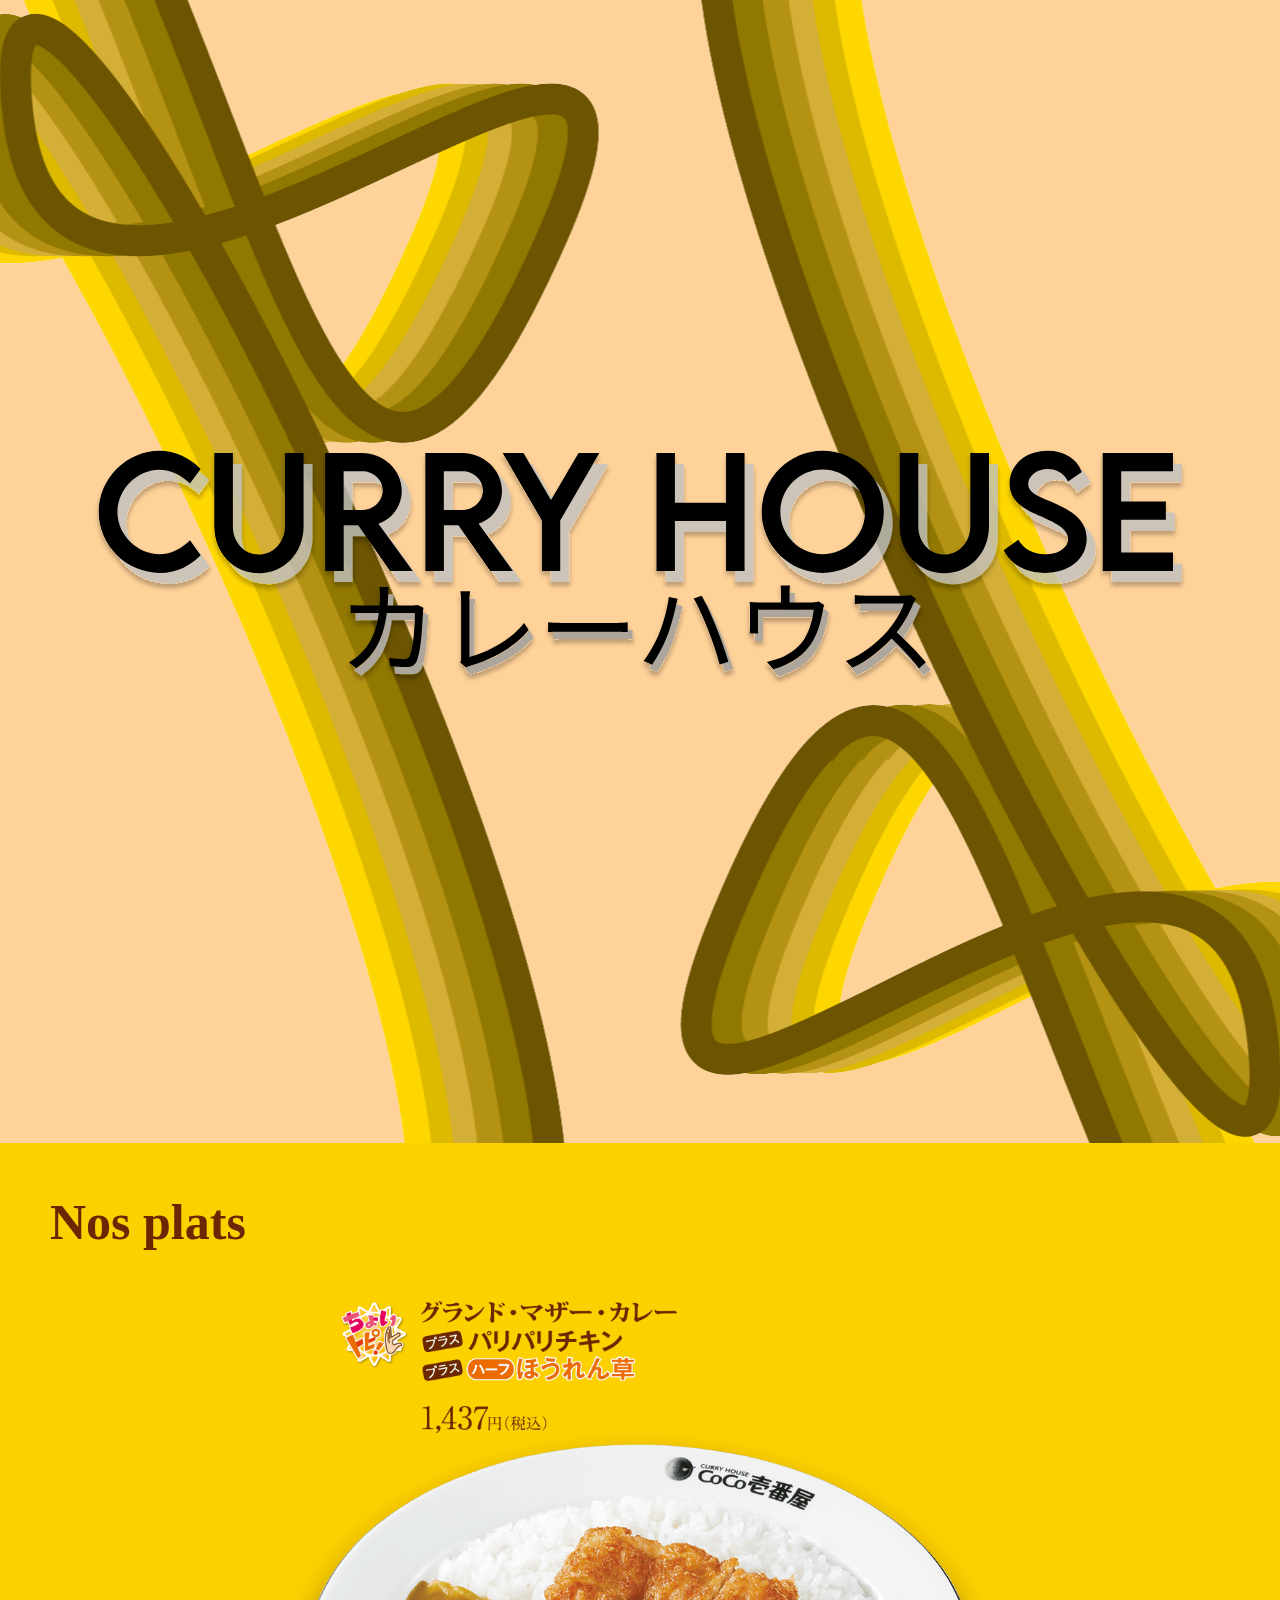
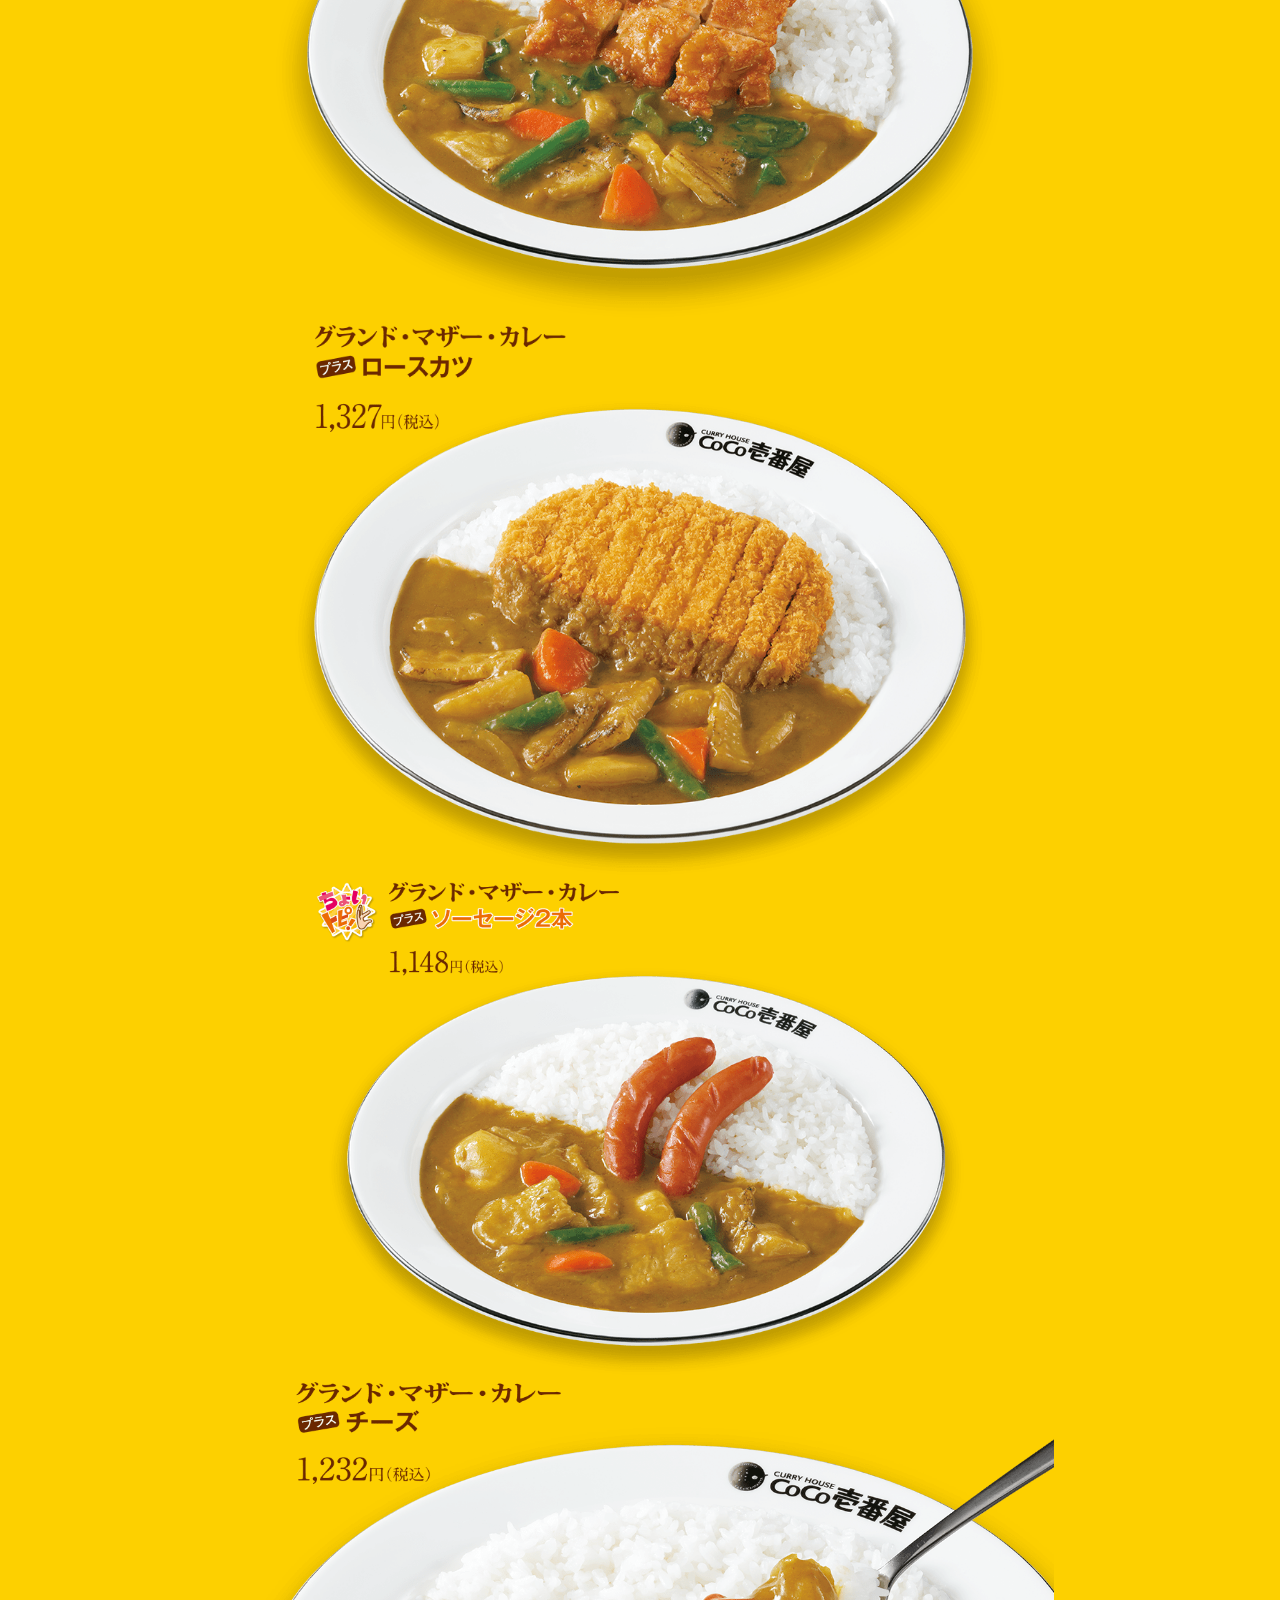
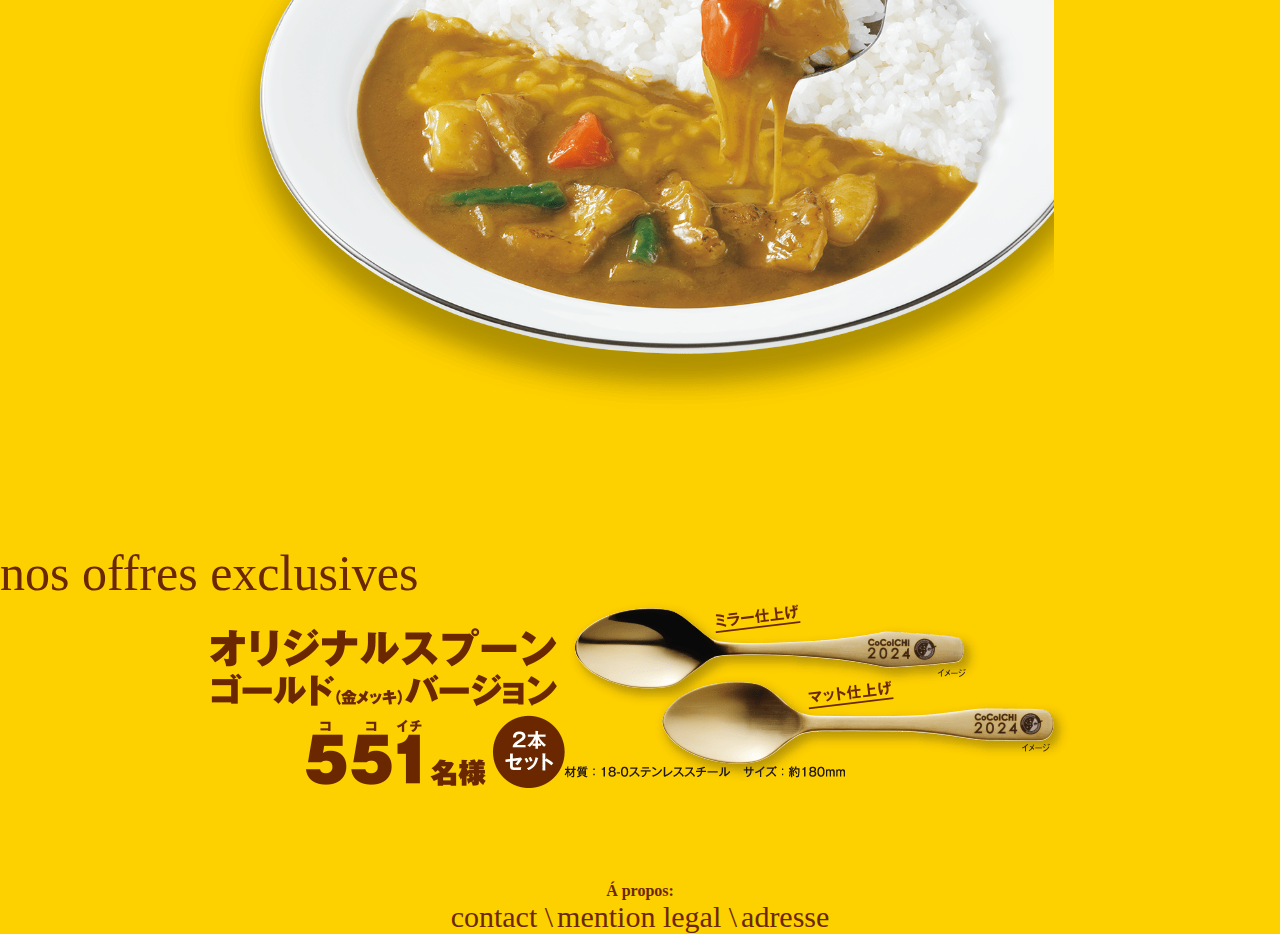
<file: index.html>
<!DOCTYPE html>
<html lang="en">
<head>
    <meta charset="UTF-8">
    <meta name="viewport" content="width=device-width, initial-scale=1.0">
    <title>House Curry</title>

    <link rel="stylesheet" href="style.css">
</head>
<body>
    
     <h1 class="titlePage">
        <!--logo créer sur figma-->
        <svg xmlns="http://www.w3.org/2000/svg" width="1092" height="235" viewBox="0 0 1092 235" fill="none">
        <g filter="url(#filter0_d_43_36)">
          <path d="M74.9434 133.904C41.4717 133.904 13.7129 106.365 13.7129 73.0401C13.7129 39.7881 41.4717 11.8828 74.6504 11.8828C89.958 12.1026 104.094 18.6211 115.666 29.9004L104.899 44.4756C96.623 36.1993 85.8564 30.7061 74.2842 30.7061C52.8975 30.7061 32.4629 49.4561 32.4629 73.1133C32.4629 96.917 53.1904 115.301 74.3574 115.301C86.4424 115.301 96.8428 109.295 104.973 101.238L115.666 116.18C105.485 126.214 92.5215 133.904 74.9434 133.904Z" fill="#C0C0C0" fill-opacity="0.8"/>
          <path d="M173.894 134.197C148.771 134.197 129.289 114.349 129.289 87.2491V13.9336H147.893V87.1758C147.893 103.509 159.392 115.447 173.82 115.447C188.249 115.447 199.895 103.509 199.895 87.1758V13.9336H218.571V87.2491C218.571 114.349 199.016 134.197 173.894 134.197Z" fill="#C0C0C0" fill-opacity="0.8"/>
          <path d="M327.775 132H304.997L273.21 86.2969H258.708V132H240.178L240.104 13.9336H276.799C298.771 13.9336 316.789 30.8526 316.789 51.8731C316.789 67.1075 306.975 80.3643 293.425 84.7588L327.775 132ZM258.635 70.9161H277.238C288.371 70.9893 297.673 61.9805 297.673 51.4336C297.673 40.4473 288.225 32.3174 277.238 32.3174H258.635V70.9161Z" fill="#C0C0C0" fill-opacity="0.8"/>
          <path d="M427.971 132H405.192L373.405 86.2969H358.903V132H340.373L340.3 13.9336H376.994C398.967 13.9336 416.984 30.8526 416.984 51.8731C416.984 67.1075 407.17 80.3643 393.62 84.7588L427.971 132ZM358.83 70.9161H377.434C388.566 70.9893 397.868 61.9805 397.868 51.4336C397.868 40.4473 388.42 32.3174 377.434 32.3174H358.83V70.9161Z" fill="#C0C0C0" fill-opacity="0.8"/>
          <path d="M456.828 132V81.5362L417.644 13.9336H438.518L465.983 60.9551L493.522 13.9336H514.396L475.212 81.5362V132H456.828Z" fill="#C0C0C0" fill-opacity="0.8"/>
          <path d="M641.032 13.9336H659.562V132H641.032V82.1221H589.909V132H571.452V13.9336H589.909V63.7383H641.032V13.9336Z" fill="#C0C0C0" fill-opacity="0.8"/>
          <path d="M737.639 133.904C704.094 133.904 676.701 106.512 676.701 73.1133C676.701 39.4219 704.094 11.8828 737.712 11.8828C771.257 11.8828 798.796 39.4219 798.796 73.1133C798.796 106.512 771.257 133.904 737.639 133.904ZM737.639 115.154C760.93 115.154 780.046 96.1846 780.046 72.9668C780.046 49.6026 760.93 30.5596 737.639 30.5596C714.348 30.5596 695.378 49.6026 695.378 72.9668C695.378 96.1846 714.348 115.154 737.639 115.154Z" fill="#C0C0C0" fill-opacity="0.8"/>
          <path d="M859.294 134.197C834.172 134.197 814.689 114.349 814.689 87.2491V13.9336H833.293V87.1758C833.293 103.509 844.792 115.447 859.221 115.447C873.649 115.447 885.295 103.509 885.295 87.1758V13.9336H903.972V87.2491C903.972 114.349 884.416 134.197 859.294 134.197Z" fill="#C0C0C0" fill-opacity="0.8"/>
          <path d="M959.562 133.978C940.153 133.978 925.432 124.896 918.693 111.272L933.342 100.799C938.615 110.027 948.43 115.301 959.782 115.301C973.039 115.301 983.073 108.929 983.073 99.92C983.073 89.0069 967.546 82.4151 953.776 76.4825C939.934 70.3301 924.553 63.1524 924.553 44.6221C924.553 25.2862 941.325 11.8096 962.565 11.8096C979.411 11.8096 992.009 19.9395 996.843 32.9034L983.073 42.4248C979.411 34.4414 971.281 29.9737 962.712 29.9737C951.872 29.9737 943.229 36.712 943.229 45.0616C943.229 54.2901 954.143 57.586 968.498 63.7383C987.175 71.9414 1001.68 80.9502 1001.68 99.5537C1001.68 120.501 983.513 133.978 959.562 133.978Z" fill="#C0C0C0" fill-opacity="0.8"/>
          <path d="M1087.96 32.1709H1036.17V62.42H1080.85V80.877H1036.17V113.543H1087.96V132H1017.64V13.9336H1087.96V32.1709Z" fill="#C0C0C0" fill-opacity="0.8"/>
          <path d="M65.9434 122.883C32.4717 122.883 4.71289 95.344 4.71289 62.0188C4.71289 28.7668 32.4717 0.861572 65.6504 0.861572C80.958 1.0813 95.0938 7.59985 106.666 18.8792L95.8994 33.4543C87.623 25.178 76.8564 19.6848 65.2842 19.6848C43.8975 19.6848 23.4629 38.4348 23.4629 62.092C23.4629 85.8958 44.1904 104.28 65.3574 104.28C77.4424 104.28 87.8428 98.2737 95.9727 90.217L106.666 105.158C96.4854 115.193 83.5215 122.883 65.9434 122.883Z" fill="black"/>
          <path d="M164.894 123.176C139.771 123.176 120.289 103.327 120.289 76.2278V2.91235H138.893V76.1545C138.893 92.4875 150.392 104.426 164.82 104.426C179.249 104.426 190.895 92.4875 190.895 76.1545V2.91235H209.571V76.2278C209.571 103.327 190.016 123.176 164.894 123.176Z" fill="black"/>
          <path d="M318.775 120.979H295.997L264.21 75.2756H249.708V120.979H231.178L231.104 2.91235H267.799C289.771 2.91235 307.789 19.8313 307.789 40.8518C307.789 56.0862 297.975 69.343 284.425 73.7375L318.775 120.979ZM249.635 59.8948H268.238C279.371 59.968 288.673 50.9592 288.673 40.4124C288.673 29.426 279.225 21.2961 268.238 21.2961H249.635V59.8948Z" fill="black"/>
          <path d="M418.971 120.979H396.192L364.405 75.2756H349.903V120.979H331.373L331.3 2.91235H367.994C389.967 2.91235 407.984 19.8313 407.984 40.8518C407.984 56.0862 398.17 69.343 384.62 73.7375L418.971 120.979ZM349.83 59.8948H368.434C379.566 59.968 388.868 50.9592 388.868 40.4124C388.868 29.426 379.42 21.2961 368.434 21.2961H349.83V59.8948Z" fill="black"/>
          <path d="M447.828 120.979V70.5149L408.644 2.91235H429.518L456.983 49.9338L484.522 2.91235H505.396L466.212 70.5149V120.979H447.828Z" fill="black"/>
          <path d="M632.032 2.91235H650.562V120.979H632.032V71.1008H580.909V120.979H562.452V2.91235H580.909V52.717H632.032V2.91235Z" fill="black"/>
          <path d="M728.639 122.883C695.094 122.883 667.701 95.4905 667.701 62.092C667.701 28.4006 695.094 0.861572 728.712 0.861572C762.257 0.861572 789.796 28.4006 789.796 62.092C789.796 95.4905 762.257 122.883 728.639 122.883ZM728.639 104.133C751.93 104.133 771.046 85.1633 771.046 61.9456C771.046 38.5813 751.93 19.5383 728.639 19.5383C705.348 19.5383 686.378 38.5813 686.378 61.9456C686.378 85.1633 705.348 104.133 728.639 104.133Z" fill="black"/>
          <path d="M850.294 123.176C825.172 123.176 805.689 103.327 805.689 76.2278V2.91235H824.293V76.1545C824.293 92.4875 835.792 104.426 850.221 104.426C864.649 104.426 876.295 92.4875 876.295 76.1545V2.91235H894.972V76.2278C894.972 103.327 875.416 123.176 850.294 123.176Z" fill="black"/>
          <path d="M950.562 122.956C931.153 122.956 916.432 113.874 909.693 100.251L924.342 89.7776C929.615 99.0061 939.43 104.28 950.782 104.28C964.039 104.28 974.073 97.9075 974.073 88.8987C974.073 77.9856 958.546 71.3938 944.776 65.4612C930.934 59.3088 915.553 52.1311 915.553 33.6008C915.553 14.2649 932.325 0.78833 953.565 0.78833C970.411 0.78833 983.009 8.91821 987.843 21.8821L974.073 31.4036C970.411 23.4202 962.281 18.9524 953.712 18.9524C942.872 18.9524 934.229 25.6907 934.229 34.0403C934.229 43.2688 945.143 46.5647 959.498 52.717C978.175 60.9202 992.677 69.929 992.677 88.5325C992.677 109.48 974.513 122.956 950.562 122.956Z" fill="black"/>
          <path d="M1078.96 21.1497H1027.17V51.3987H1071.85V69.8557H1027.17V102.522H1078.96V120.979H1008.64V2.91235H1078.96V21.1497Z" fill="black"/>
          <path d="M299.7 144.372C299.5 146.672 299.3 150.072 299.2 152.472C297.9 193.272 286.9 211.972 267.2 225.672L259.9 219.772C263.1 218.072 267.1 215.272 270.1 212.472C282.6 201.172 290.8 184.272 291 152.672C291 150.372 290.8 146.672 290.4 144.372H299.7ZM334.5 165.172C334.2 166.872 334 168.672 333.9 169.972C333.6 179.672 332.3 208.672 327.8 218.272C325.8 222.572 322.6 224.372 317.1 224.372C312.1 224.372 306.3 224.072 301.1 223.672L300.1 215.372C305.5 216.072 310.7 216.572 315 216.572C317.8 216.572 319.7 215.672 320.8 213.272C324.6 205.572 325.9 180.972 325.9 170.272H273.2C269.2 170.272 265.2 170.372 261.6 170.672V162.272C265.1 162.572 269.2 162.772 273.1 162.772H322.5C325.2 162.772 327.1 162.572 328.8 162.272L334.5 165.172Z" fill="#ADA69C"/>
          <path d="M371.2 219.872C371.9 218.272 372.1 216.872 372.1 214.972C372.1 208.672 372.1 167.272 372.1 157.772C372.1 155.072 371.7 150.572 371.3 148.672H381.1C380.8 151.072 380.4 154.872 380.4 157.672C380.4 167.172 380.4 209.372 380.4 214.472C399.6 209.572 422.7 196.472 435.2 180.372L439.7 187.372C426.7 203.472 406.1 215.772 381.1 223.072C380.1 223.372 378.5 223.872 376.9 224.772L371.2 219.872Z" fill="#ADA69C"/>
          <path d="M459.1 179.672C462.2 179.972 467.4 180.272 473.1 180.272C480.4 180.272 520.5 180.272 527.9 180.272C532.9 180.272 536.4 179.872 538.7 179.672V189.472C536.6 189.372 532.4 189.072 528 189.072C520.4 189.072 480.5 189.072 473.1 189.072C467.6 189.072 462.3 189.272 459.1 189.472V179.672Z" fill="#ADA69C"/>
          <path d="M569.947 191.372C574.247 180.972 578.447 165.772 579.747 154.272L588.647 156.072C588.047 158.272 587.347 161.172 586.847 163.372C585.547 169.572 581.947 184.372 577.747 194.672C574.147 203.772 568.647 214.072 563.047 222.072L554.547 218.472C560.847 210.172 566.447 199.672 569.947 191.372ZM619.147 187.472C615.147 177.172 609.047 163.272 604.647 155.872L612.747 153.172C616.747 160.372 623.147 174.172 627.347 184.772C631.447 194.672 636.747 209.972 639.347 219.072L630.547 221.872C627.947 211.672 623.347 198.172 619.147 187.472Z" fill="#ADA69C"/>
          <path d="M701.047 142.972C700.647 146.072 700.547 148.372 700.547 150.472C700.547 152.772 700.547 160.272 700.547 163.772H692.047C692.047 159.872 692.047 152.772 692.047 150.472C692.047 148.372 691.947 146.072 691.547 142.972H701.047ZM735.147 162.372C734.647 163.772 734.047 166.472 733.747 168.372C732.347 176.372 729.447 188.872 723.847 198.372C716.447 211.472 702.647 221.672 684.347 226.672L677.847 219.272C681.147 218.672 684.947 217.672 688.147 216.472C698.247 213.172 709.147 205.772 715.347 196.272C720.747 187.772 723.847 175.672 724.747 167.172H668.947C668.947 171.272 668.947 181.972 668.947 185.072C668.947 186.772 669.047 189.472 669.247 190.972H660.547C660.847 189.272 660.947 186.572 660.947 184.572C660.947 181.372 660.947 170.472 660.947 166.972C660.947 164.872 660.947 161.472 660.547 159.372C663.447 159.572 666.447 159.772 669.947 159.772H722.947C726.647 159.772 728.447 159.372 729.747 158.972L735.147 162.372Z" fill="#ADA69C"/>
          <path d="M826.947 156.172C826.347 156.972 825.047 159.172 824.547 160.472C820.547 170.372 812.947 184.372 804.647 193.572C793.447 206.072 779.147 217.972 763.347 225.172L756.947 218.472C773.147 212.272 787.847 200.272 798.147 188.872C804.947 181.172 812.247 169.272 814.847 160.972C811.247 160.972 779.247 160.972 775.847 160.972C772.247 160.972 766.847 161.372 765.747 161.472V152.472C767.047 152.672 772.747 153.072 775.847 153.072C779.747 153.072 810.647 153.072 814.447 153.072C817.647 153.072 820.347 152.772 821.947 152.272L826.947 156.172ZM805.947 188.372C816.747 197.372 830.047 211.372 836.847 219.672L829.947 225.772C822.747 216.272 811.047 203.472 800.247 193.972L805.947 188.372Z" fill="#ADA69C"/>
          <path d="M294.7 137.024C294.5 139.324 294.3 142.724 294.2 145.124C292.9 185.924 281.9 204.624 262.2 218.324L254.9 212.424C258.1 210.724 262.1 207.924 265.1 205.124C277.6 193.824 285.8 176.924 286 145.324C286 143.024 285.8 139.324 285.4 137.024H294.7ZM329.5 157.824C329.2 159.524 329 161.324 328.9 162.624C328.6 172.324 327.3 201.324 322.8 210.924C320.8 215.224 317.6 217.024 312.1 217.024C307.1 217.024 301.3 216.724 296.1 216.324L295.1 208.024C300.5 208.724 305.7 209.224 310 209.224C312.8 209.224 314.7 208.324 315.8 205.924C319.6 198.224 320.9 173.624 320.9 162.924H268.2C264.2 162.924 260.2 163.024 256.6 163.324V154.924C260.1 155.224 264.2 155.424 268.1 155.424H317.5C320.2 155.424 322.1 155.224 323.8 154.924L329.5 157.824Z" fill="black"/>
          <path d="M366.2 212.524C366.9 210.924 367.1 209.524 367.1 207.624C367.1 201.324 367.1 159.924 367.1 150.424C367.1 147.724 366.7 143.224 366.3 141.324H376.1C375.8 143.724 375.4 147.524 375.4 150.324C375.4 159.824 375.4 202.024 375.4 207.124C394.6 202.224 417.7 189.124 430.2 173.024L434.7 180.024C421.7 196.124 401.1 208.424 376.1 215.724C375.1 216.024 373.5 216.524 371.9 217.424L366.2 212.524Z" fill="black"/>
          <path d="M454.1 172.324C457.2 172.624 462.4 172.924 468.1 172.924C475.4 172.924 515.5 172.924 522.9 172.924C527.9 172.924 531.4 172.524 533.7 172.324V182.124C531.6 182.024 527.4 181.724 523 181.724C515.4 181.724 475.5 181.724 468.1 181.724C462.6 181.724 457.3 181.924 454.1 182.124V172.324Z" fill="black"/>
          <path d="M564.947 184.024C569.247 173.624 573.447 158.424 574.747 146.924L583.647 148.724C583.047 150.924 582.347 153.824 581.847 156.024C580.547 162.224 576.947 177.024 572.747 187.324C569.147 196.424 563.647 206.724 558.047 214.724L549.547 211.124C555.847 202.824 561.447 192.324 564.947 184.024ZM614.147 180.124C610.147 169.824 604.047 155.924 599.647 148.524L607.747 145.824C611.747 153.024 618.147 166.824 622.347 177.424C626.447 187.324 631.747 202.624 634.347 211.724L625.547 214.524C622.947 204.324 618.347 190.824 614.147 180.124Z" fill="black"/>
          <path d="M696.047 135.624C695.647 138.724 695.547 141.024 695.547 143.124C695.547 145.424 695.547 152.924 695.547 156.424H687.047C687.047 152.524 687.047 145.424 687.047 143.124C687.047 141.024 686.947 138.724 686.547 135.624H696.047ZM730.147 155.024C729.647 156.424 729.047 159.124 728.747 161.024C727.347 169.024 724.447 181.524 718.847 191.024C711.447 204.124 697.647 214.324 679.347 219.324L672.847 211.924C676.147 211.324 679.947 210.324 683.147 209.124C693.247 205.824 704.147 198.424 710.347 188.924C715.747 180.424 718.847 168.324 719.747 159.824H663.947C663.947 163.924 663.947 174.624 663.947 177.724C663.947 179.424 664.047 182.124 664.247 183.624H655.547C655.847 181.924 655.947 179.224 655.947 177.224C655.947 174.024 655.947 163.124 655.947 159.624C655.947 157.524 655.947 154.124 655.547 152.024C658.447 152.224 661.447 152.424 664.947 152.424H717.947C721.647 152.424 723.447 152.024 724.747 151.624L730.147 155.024Z" fill="black"/>
          <path d="M821.947 148.824C821.347 149.624 820.047 151.824 819.547 153.124C815.547 163.024 807.947 177.024 799.647 186.224C788.447 198.724 774.147 210.624 758.347 217.824L751.947 211.124C768.147 204.924 782.847 192.924 793.147 181.524C799.947 173.824 807.247 161.924 809.847 153.624C806.247 153.624 774.247 153.624 770.847 153.624C767.247 153.624 761.847 154.024 760.747 154.124V145.124C762.047 145.324 767.747 145.724 770.847 145.724C774.747 145.724 805.647 145.724 809.447 145.724C812.647 145.724 815.347 145.424 816.947 144.924L821.947 148.824ZM800.947 181.024C811.747 190.024 825.047 204.024 831.847 212.324L824.947 218.424C817.747 208.924 806.047 196.124 795.247 186.624L800.947 181.024Z" fill="black"/>
        </g>
        <defs>
          <filter id="filter0_d_43_36" x="0.712891" y="0.78833" width="1091.24" height="233.883" filterUnits="userSpaceOnUse" color-interpolation-filters="sRGB">
            <feFlood flood-opacity="0" result="BackgroundImageFix"/>
            <feColorMatrix in="SourceAlpha" type="matrix" values="0 0 0 0 0 0 0 0 0 0 0 0 0 0 0 0 0 0 127 0" result="hardAlpha"/>
            <feOffset dy="4"/>
            <feGaussianBlur stdDeviation="2"/>
            <feComposite in2="hardAlpha" operator="out"/>
            <feColorMatrix type="matrix" values="0 0 0 0 0 0 0 0 0 0 0 0 0 0 0 0 0 0 0.25 0"/>
            <feBlend mode="normal" in2="BackgroundImageFix" result="effect1_dropShadow_43_36"/>
            <feBlend mode="normal" in="SourceGraphic" in2="effect1_dropShadow_43_36" result="shape"/>
          </filter>
        </defs>
      </svg>
     </h1>
     <h2>Nos plats</h2> 
     <a href="index2.html"><img class="plats1"  onclick="fonction()" src="images/plats1.png" alt=""></a>
     <a href="index3.html"><img class="plats2" src="images/plats2.png" alt=""></a>
     <a href="index4.html"><img class="plats3" src="images/plats3.png" alt=""></a>
     <a href="index5.html"><img class="plats4" src="images/plats4.png" alt=""></a>
     <br><br><br><br><br><br><br><br>
     <h3>nos offres exclusives</h3>
     <img id="offres" src="images/offre.png">
      <br><br><br><br><br><br> 
        
      <h4>Á propos:</h4>
     <div class="contact">
      <a href="contact.html">contact \</a>
      <a href="contact.html"> mention legal \</a>
      <a href="contact.html"> adresse</a> 
    </div>
     <div class="multi-bg-example"></div>
</body>
<script src="script.js"></script>
</html>
</file>
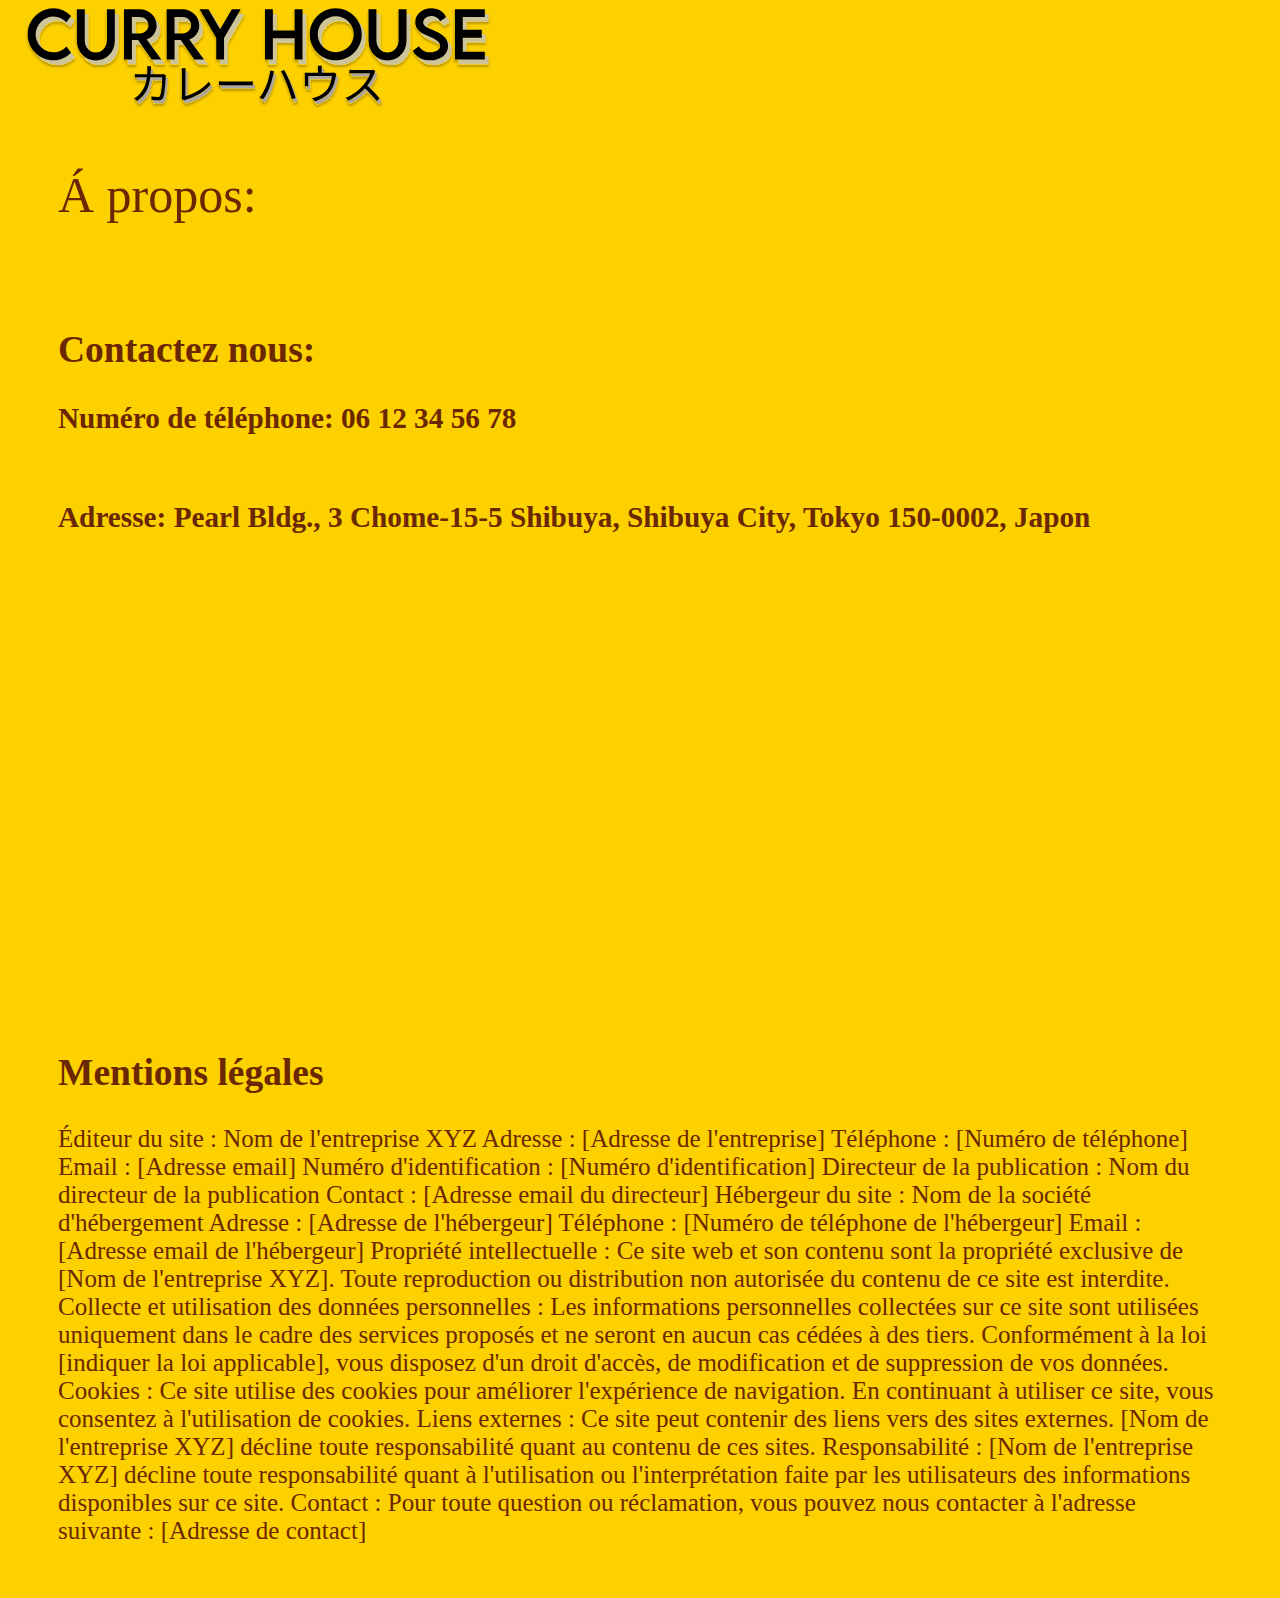
<file: contact.html>
<!DOCTYPE html>
<html lang="en">
<head>
    <meta charset="UTF-8">
    <meta name="viewport" content="width=device-width, initial-scale=1.0">
    <title>Curry House</title>
    <link rel="stylesheet" href="contact.css">
    
</head>
<body>
    <a href="index.html">
        <svg xmlns="http://www.w3.org/2000/svg" width="1092" height="235" viewBox="0 0 1092 235" fill="none">
            <g filter="url(#filter0_d_43_36)">
            <path d="M74.9434 133.904C41.4717 133.904 13.7129 106.365 13.7129 73.0401C13.7129 39.7881 41.4717 11.8828 74.6504 11.8828C89.958 12.1026 104.094 18.6211 115.666 29.9004L104.899 44.4756C96.623 36.1993 85.8564 30.7061 74.2842 30.7061C52.8975 30.7061 32.4629 49.4561 32.4629 73.1133C32.4629 96.917 53.1904 115.301 74.3574 115.301C86.4424 115.301 96.8428 109.295 104.973 101.238L115.666 116.18C105.485 126.214 92.5215 133.904 74.9434 133.904Z" fill="#C0C0C0" fill-opacity="0.8"/>
            <path d="M173.894 134.197C148.771 134.197 129.289 114.349 129.289 87.2491V13.9336H147.893V87.1758C147.893 103.509 159.392 115.447 173.82 115.447C188.249 115.447 199.895 103.509 199.895 87.1758V13.9336H218.571V87.2491C218.571 114.349 199.016 134.197 173.894 134.197Z" fill="#C0C0C0" fill-opacity="0.8"/>
            <path d="M327.775 132H304.997L273.21 86.2969H258.708V132H240.178L240.104 13.9336H276.799C298.771 13.9336 316.789 30.8526 316.789 51.8731C316.789 67.1075 306.975 80.3643 293.425 84.7588L327.775 132ZM258.635 70.9161H277.238C288.371 70.9893 297.673 61.9805 297.673 51.4336C297.673 40.4473 288.225 32.3174 277.238 32.3174H258.635V70.9161Z" fill="#C0C0C0" fill-opacity="0.8"/>
            <path d="M427.971 132H405.192L373.405 86.2969H358.903V132H340.373L340.3 13.9336H376.994C398.967 13.9336 416.984 30.8526 416.984 51.8731C416.984 67.1075 407.17 80.3643 393.62 84.7588L427.971 132ZM358.83 70.9161H377.434C388.566 70.9893 397.868 61.9805 397.868 51.4336C397.868 40.4473 388.42 32.3174 377.434 32.3174H358.83V70.9161Z" fill="#C0C0C0" fill-opacity="0.8"/>
            <path d="M456.828 132V81.5362L417.644 13.9336H438.518L465.983 60.9551L493.522 13.9336H514.396L475.212 81.5362V132H456.828Z" fill="#C0C0C0" fill-opacity="0.8"/>
            <path d="M641.032 13.9336H659.562V132H641.032V82.1221H589.909V132H571.452V13.9336H589.909V63.7383H641.032V13.9336Z" fill="#C0C0C0" fill-opacity="0.8"/>
            <path d="M737.639 133.904C704.094 133.904 676.701 106.512 676.701 73.1133C676.701 39.4219 704.094 11.8828 737.712 11.8828C771.257 11.8828 798.796 39.4219 798.796 73.1133C798.796 106.512 771.257 133.904 737.639 133.904ZM737.639 115.154C760.93 115.154 780.046 96.1846 780.046 72.9668C780.046 49.6026 760.93 30.5596 737.639 30.5596C714.348 30.5596 695.378 49.6026 695.378 72.9668C695.378 96.1846 714.348 115.154 737.639 115.154Z" fill="#C0C0C0" fill-opacity="0.8"/>
            <path d="M859.294 134.197C834.172 134.197 814.689 114.349 814.689 87.2491V13.9336H833.293V87.1758C833.293 103.509 844.792 115.447 859.221 115.447C873.649 115.447 885.295 103.509 885.295 87.1758V13.9336H903.972V87.2491C903.972 114.349 884.416 134.197 859.294 134.197Z" fill="#C0C0C0" fill-opacity="0.8"/>
            <path d="M959.562 133.978C940.153 133.978 925.432 124.896 918.693 111.272L933.342 100.799C938.615 110.027 948.43 115.301 959.782 115.301C973.039 115.301 983.073 108.929 983.073 99.92C983.073 89.0069 967.546 82.4151 953.776 76.4825C939.934 70.3301 924.553 63.1524 924.553 44.6221C924.553 25.2862 941.325 11.8096 962.565 11.8096C979.411 11.8096 992.009 19.9395 996.843 32.9034L983.073 42.4248C979.411 34.4414 971.281 29.9737 962.712 29.9737C951.872 29.9737 943.229 36.712 943.229 45.0616C943.229 54.2901 954.143 57.586 968.498 63.7383C987.175 71.9414 1001.68 80.9502 1001.68 99.5537C1001.68 120.501 983.513 133.978 959.562 133.978Z" fill="#C0C0C0" fill-opacity="0.8"/>
            <path d="M1087.96 32.1709H1036.17V62.42H1080.85V80.877H1036.17V113.543H1087.96V132H1017.64V13.9336H1087.96V32.1709Z" fill="#C0C0C0" fill-opacity="0.8"/>
            <path d="M65.9434 122.883C32.4717 122.883 4.71289 95.344 4.71289 62.0188C4.71289 28.7668 32.4717 0.861572 65.6504 0.861572C80.958 1.0813 95.0938 7.59985 106.666 18.8792L95.8994 33.4543C87.623 25.178 76.8564 19.6848 65.2842 19.6848C43.8975 19.6848 23.4629 38.4348 23.4629 62.092C23.4629 85.8958 44.1904 104.28 65.3574 104.28C77.4424 104.28 87.8428 98.2737 95.9727 90.217L106.666 105.158C96.4854 115.193 83.5215 122.883 65.9434 122.883Z" fill="black"/>
            <path d="M164.894 123.176C139.771 123.176 120.289 103.327 120.289 76.2278V2.91235H138.893V76.1545C138.893 92.4875 150.392 104.426 164.82 104.426C179.249 104.426 190.895 92.4875 190.895 76.1545V2.91235H209.571V76.2278C209.571 103.327 190.016 123.176 164.894 123.176Z" fill="black"/>
            <path d="M318.775 120.979H295.997L264.21 75.2756H249.708V120.979H231.178L231.104 2.91235H267.799C289.771 2.91235 307.789 19.8313 307.789 40.8518C307.789 56.0862 297.975 69.343 284.425 73.7375L318.775 120.979ZM249.635 59.8948H268.238C279.371 59.968 288.673 50.9592 288.673 40.4124C288.673 29.426 279.225 21.2961 268.238 21.2961H249.635V59.8948Z" fill="black"/>
            <path d="M418.971 120.979H396.192L364.405 75.2756H349.903V120.979H331.373L331.3 2.91235H367.994C389.967 2.91235 407.984 19.8313 407.984 40.8518C407.984 56.0862 398.17 69.343 384.62 73.7375L418.971 120.979ZM349.83 59.8948H368.434C379.566 59.968 388.868 50.9592 388.868 40.4124C388.868 29.426 379.42 21.2961 368.434 21.2961H349.83V59.8948Z" fill="black"/>
            <path d="M447.828 120.979V70.5149L408.644 2.91235H429.518L456.983 49.9338L484.522 2.91235H505.396L466.212 70.5149V120.979H447.828Z" fill="black"/>
            <path d="M632.032 2.91235H650.562V120.979H632.032V71.1008H580.909V120.979H562.452V2.91235H580.909V52.717H632.032V2.91235Z" fill="black"/>
            <path d="M728.639 122.883C695.094 122.883 667.701 95.4905 667.701 62.092C667.701 28.4006 695.094 0.861572 728.712 0.861572C762.257 0.861572 789.796 28.4006 789.796 62.092C789.796 95.4905 762.257 122.883 728.639 122.883ZM728.639 104.133C751.93 104.133 771.046 85.1633 771.046 61.9456C771.046 38.5813 751.93 19.5383 728.639 19.5383C705.348 19.5383 686.378 38.5813 686.378 61.9456C686.378 85.1633 705.348 104.133 728.639 104.133Z" fill="black"/>
            <path d="M850.294 123.176C825.172 123.176 805.689 103.327 805.689 76.2278V2.91235H824.293V76.1545C824.293 92.4875 835.792 104.426 850.221 104.426C864.649 104.426 876.295 92.4875 876.295 76.1545V2.91235H894.972V76.2278C894.972 103.327 875.416 123.176 850.294 123.176Z" fill="black"/>
            <path d="M950.562 122.956C931.153 122.956 916.432 113.874 909.693 100.251L924.342 89.7776C929.615 99.0061 939.43 104.28 950.782 104.28C964.039 104.28 974.073 97.9075 974.073 88.8987C974.073 77.9856 958.546 71.3938 944.776 65.4612C930.934 59.3088 915.553 52.1311 915.553 33.6008C915.553 14.2649 932.325 0.78833 953.565 0.78833C970.411 0.78833 983.009 8.91821 987.843 21.8821L974.073 31.4036C970.411 23.4202 962.281 18.9524 953.712 18.9524C942.872 18.9524 934.229 25.6907 934.229 34.0403C934.229 43.2688 945.143 46.5647 959.498 52.717C978.175 60.9202 992.677 69.929 992.677 88.5325C992.677 109.48 974.513 122.956 950.562 122.956Z" fill="black"/>
            <path d="M1078.96 21.1497H1027.17V51.3987H1071.85V69.8557H1027.17V102.522H1078.96V120.979H1008.64V2.91235H1078.96V21.1497Z" fill="black"/>
            <path d="M299.7 144.372C299.5 146.672 299.3 150.072 299.2 152.472C297.9 193.272 286.9 211.972 267.2 225.672L259.9 219.772C263.1 218.072 267.1 215.272 270.1 212.472C282.6 201.172 290.8 184.272 291 152.672C291 150.372 290.8 146.672 290.4 144.372H299.7ZM334.5 165.172C334.2 166.872 334 168.672 333.9 169.972C333.6 179.672 332.3 208.672 327.8 218.272C325.8 222.572 322.6 224.372 317.1 224.372C312.1 224.372 306.3 224.072 301.1 223.672L300.1 215.372C305.5 216.072 310.7 216.572 315 216.572C317.8 216.572 319.7 215.672 320.8 213.272C324.6 205.572 325.9 180.972 325.9 170.272H273.2C269.2 170.272 265.2 170.372 261.6 170.672V162.272C265.1 162.572 269.2 162.772 273.1 162.772H322.5C325.2 162.772 327.1 162.572 328.8 162.272L334.5 165.172Z" fill="#ADA69C"/>
            <path d="M371.2 219.872C371.9 218.272 372.1 216.872 372.1 214.972C372.1 208.672 372.1 167.272 372.1 157.772C372.1 155.072 371.7 150.572 371.3 148.672H381.1C380.8 151.072 380.4 154.872 380.4 157.672C380.4 167.172 380.4 209.372 380.4 214.472C399.6 209.572 422.7 196.472 435.2 180.372L439.7 187.372C426.7 203.472 406.1 215.772 381.1 223.072C380.1 223.372 378.5 223.872 376.9 224.772L371.2 219.872Z" fill="#ADA69C"/>
            <path d="M459.1 179.672C462.2 179.972 467.4 180.272 473.1 180.272C480.4 180.272 520.5 180.272 527.9 180.272C532.9 180.272 536.4 179.872 538.7 179.672V189.472C536.6 189.372 532.4 189.072 528 189.072C520.4 189.072 480.5 189.072 473.1 189.072C467.6 189.072 462.3 189.272 459.1 189.472V179.672Z" fill="#ADA69C"/>
            <path d="M569.947 191.372C574.247 180.972 578.447 165.772 579.747 154.272L588.647 156.072C588.047 158.272 587.347 161.172 586.847 163.372C585.547 169.572 581.947 184.372 577.747 194.672C574.147 203.772 568.647 214.072 563.047 222.072L554.547 218.472C560.847 210.172 566.447 199.672 569.947 191.372ZM619.147 187.472C615.147 177.172 609.047 163.272 604.647 155.872L612.747 153.172C616.747 160.372 623.147 174.172 627.347 184.772C631.447 194.672 636.747 209.972 639.347 219.072L630.547 221.872C627.947 211.672 623.347 198.172 619.147 187.472Z" fill="#ADA69C"/>
            <path d="M701.047 142.972C700.647 146.072 700.547 148.372 700.547 150.472C700.547 152.772 700.547 160.272 700.547 163.772H692.047C692.047 159.872 692.047 152.772 692.047 150.472C692.047 148.372 691.947 146.072 691.547 142.972H701.047ZM735.147 162.372C734.647 163.772 734.047 166.472 733.747 168.372C732.347 176.372 729.447 188.872 723.847 198.372C716.447 211.472 702.647 221.672 684.347 226.672L677.847 219.272C681.147 218.672 684.947 217.672 688.147 216.472C698.247 213.172 709.147 205.772 715.347 196.272C720.747 187.772 723.847 175.672 724.747 167.172H668.947C668.947 171.272 668.947 181.972 668.947 185.072C668.947 186.772 669.047 189.472 669.247 190.972H660.547C660.847 189.272 660.947 186.572 660.947 184.572C660.947 181.372 660.947 170.472 660.947 166.972C660.947 164.872 660.947 161.472 660.547 159.372C663.447 159.572 666.447 159.772 669.947 159.772H722.947C726.647 159.772 728.447 159.372 729.747 158.972L735.147 162.372Z" fill="#ADA69C"/>
            <path d="M826.947 156.172C826.347 156.972 825.047 159.172 824.547 160.472C820.547 170.372 812.947 184.372 804.647 193.572C793.447 206.072 779.147 217.972 763.347 225.172L756.947 218.472C773.147 212.272 787.847 200.272 798.147 188.872C804.947 181.172 812.247 169.272 814.847 160.972C811.247 160.972 779.247 160.972 775.847 160.972C772.247 160.972 766.847 161.372 765.747 161.472V152.472C767.047 152.672 772.747 153.072 775.847 153.072C779.747 153.072 810.647 153.072 814.447 153.072C817.647 153.072 820.347 152.772 821.947 152.272L826.947 156.172ZM805.947 188.372C816.747 197.372 830.047 211.372 836.847 219.672L829.947 225.772C822.747 216.272 811.047 203.472 800.247 193.972L805.947 188.372Z" fill="#ADA69C"/>
            <path d="M294.7 137.024C294.5 139.324 294.3 142.724 294.2 145.124C292.9 185.924 281.9 204.624 262.2 218.324L254.9 212.424C258.1 210.724 262.1 207.924 265.1 205.124C277.6 193.824 285.8 176.924 286 145.324C286 143.024 285.8 139.324 285.4 137.024H294.7ZM329.5 157.824C329.2 159.524 329 161.324 328.9 162.624C328.6 172.324 327.3 201.324 322.8 210.924C320.8 215.224 317.6 217.024 312.1 217.024C307.1 217.024 301.3 216.724 296.1 216.324L295.1 208.024C300.5 208.724 305.7 209.224 310 209.224C312.8 209.224 314.7 208.324 315.8 205.924C319.6 198.224 320.9 173.624 320.9 162.924H268.2C264.2 162.924 260.2 163.024 256.6 163.324V154.924C260.1 155.224 264.2 155.424 268.1 155.424H317.5C320.2 155.424 322.1 155.224 323.8 154.924L329.5 157.824Z" fill="black"/>
            <path d="M366.2 212.524C366.9 210.924 367.1 209.524 367.1 207.624C367.1 201.324 367.1 159.924 367.1 150.424C367.1 147.724 366.7 143.224 366.3 141.324H376.1C375.8 143.724 375.4 147.524 375.4 150.324C375.4 159.824 375.4 202.024 375.4 207.124C394.6 202.224 417.7 189.124 430.2 173.024L434.7 180.024C421.7 196.124 401.1 208.424 376.1 215.724C375.1 216.024 373.5 216.524 371.9 217.424L366.2 212.524Z" fill="black"/>
            <path d="M454.1 172.324C457.2 172.624 462.4 172.924 468.1 172.924C475.4 172.924 515.5 172.924 522.9 172.924C527.9 172.924 531.4 172.524 533.7 172.324V182.124C531.6 182.024 527.4 181.724 523 181.724C515.4 181.724 475.5 181.724 468.1 181.724C462.6 181.724 457.3 181.924 454.1 182.124V172.324Z" fill="black"/>
            <path d="M564.947 184.024C569.247 173.624 573.447 158.424 574.747 146.924L583.647 148.724C583.047 150.924 582.347 153.824 581.847 156.024C580.547 162.224 576.947 177.024 572.747 187.324C569.147 196.424 563.647 206.724 558.047 214.724L549.547 211.124C555.847 202.824 561.447 192.324 564.947 184.024ZM614.147 180.124C610.147 169.824 604.047 155.924 599.647 148.524L607.747 145.824C611.747 153.024 618.147 166.824 622.347 177.424C626.447 187.324 631.747 202.624 634.347 211.724L625.547 214.524C622.947 204.324 618.347 190.824 614.147 180.124Z" fill="black"/>
            <path d="M696.047 135.624C695.647 138.724 695.547 141.024 695.547 143.124C695.547 145.424 695.547 152.924 695.547 156.424H687.047C687.047 152.524 687.047 145.424 687.047 143.124C687.047 141.024 686.947 138.724 686.547 135.624H696.047ZM730.147 155.024C729.647 156.424 729.047 159.124 728.747 161.024C727.347 169.024 724.447 181.524 718.847 191.024C711.447 204.124 697.647 214.324 679.347 219.324L672.847 211.924C676.147 211.324 679.947 210.324 683.147 209.124C693.247 205.824 704.147 198.424 710.347 188.924C715.747 180.424 718.847 168.324 719.747 159.824H663.947C663.947 163.924 663.947 174.624 663.947 177.724C663.947 179.424 664.047 182.124 664.247 183.624H655.547C655.847 181.924 655.947 179.224 655.947 177.224C655.947 174.024 655.947 163.124 655.947 159.624C655.947 157.524 655.947 154.124 655.547 152.024C658.447 152.224 661.447 152.424 664.947 152.424H717.947C721.647 152.424 723.447 152.024 724.747 151.624L730.147 155.024Z" fill="black"/>
            <path d="M821.947 148.824C821.347 149.624 820.047 151.824 819.547 153.124C815.547 163.024 807.947 177.024 799.647 186.224C788.447 198.724 774.147 210.624 758.347 217.824L751.947 211.124C768.147 204.924 782.847 192.924 793.147 181.524C799.947 173.824 807.247 161.924 809.847 153.624C806.247 153.624 774.247 153.624 770.847 153.624C767.247 153.624 761.847 154.024 760.747 154.124V145.124C762.047 145.324 767.747 145.724 770.847 145.724C774.747 145.724 805.647 145.724 809.447 145.724C812.647 145.724 815.347 145.424 816.947 144.924L821.947 148.824ZM800.947 181.024C811.747 190.024 825.047 204.024 831.847 212.324L824.947 218.424C817.747 208.924 806.047 196.124 795.247 186.624L800.947 181.024Z" fill="black"/>
            </g>
            <defs>
            <filter id="filter0_d_43_36" x="0.712891" y="0.78833" width="1091.24" height="233.883" filterUnits="userSpaceOnUse" color-interpolation-filters="sRGB">
                <feFlood flood-opacity="0" result="BackgroundImageFix"/>
                <feColorMatrix in="SourceAlpha" type="matrix" values="0 0 0 0 0 0 0 0 0 0 0 0 0 0 0 0 0 0 127 0" result="hardAlpha"/>
                <feOffset dy="4"/>
                <feGaussianBlur stdDeviation="2"/>
                <feComposite in2="hardAlpha" operator="out"/>
                <feColorMatrix type="matrix" values="0 0 0 0 0 0 0 0 0 0 0 0 0 0 0 0 0 0 0.25 0"/>
                <feBlend mode="normal" in2="BackgroundImageFix" result="effect1_dropShadow_43_36"/>
                <feBlend mode="normal" in="SourceGraphic" in2="effect1_dropShadow_43_36" result="shape"/>
            </filter>
            </defs>
        </svg>
    </a>
    <h1>Á propos:</h1>
    <div class="apropos">
        <h2>Contactez nous:</h2>
        <h3>
            Numéro de téléphone: 
            06 12 34 56 78
            <br><br><br>
            Adresse:
            Pearl Bldg., 3 Chome-15-5 Shibuya, Shibuya City, Tokyo 150-0002, Japon
        </h3>
        <iframe src="https://www.google.com/maps/embed?pb=!1m18!1m12!1m3!1d810.4644166145468!2d139.70526066285424!3d35.65587826173747!2m3!1f0!2f0!3f0!3m2!1i1024!2i768!4f13.1!3m3!1m2!1s0x60188b5b858241c5%3A0x494f6caa5740ec14!2sCoCo%20Ichibanya%20Shibuya%20Namikibashi!5e0!3m2!1sfr!2sfr!4v1707303583991!5m2!1sfr!2sfr" width="600" height="450" style="border:0;" allowfullscreen="" loading="lazy" referrerpolicy="no-referrer-when-downgrade"></iframe>
        
        <h2>
            Mentions légales
        </h2>
        <p>
            Éditeur du site :
            Nom de l'entreprise XYZ
            Adresse : [Adresse de l'entreprise]
            Téléphone : [Numéro de téléphone]
            Email : [Adresse email]
            Numéro d'identification : [Numéro d'identification]

            Directeur de la publication :
            Nom du directeur de la publication
            Contact : [Adresse email du directeur]

            Hébergeur du site :
            Nom de la société d'hébergement
            Adresse : [Adresse de l'hébergeur]
            Téléphone : [Numéro de téléphone de l'hébergeur]
            Email : [Adresse email de l'hébergeur]

            Propriété intellectuelle :
            Ce site web et son contenu sont la propriété exclusive de [Nom de l'entreprise XYZ]. Toute reproduction ou distribution non autorisée du contenu de ce site est interdite.

            Collecte et utilisation des données personnelles :
            Les informations personnelles collectées sur ce site sont utilisées uniquement dans le cadre des services proposés et ne seront en aucun cas cédées à des tiers. Conformément à la loi [indiquer la loi applicable], vous disposez d'un droit d'accès, de modification et de suppression de vos données.

            Cookies :
            Ce site utilise des cookies pour améliorer l'expérience de navigation. En continuant à utiliser ce site, vous consentez à l'utilisation de cookies.

            Liens externes :
            Ce site peut contenir des liens vers des sites externes. [Nom de l'entreprise XYZ] décline toute responsabilité quant au contenu de ces sites.

            Responsabilité :
            [Nom de l'entreprise XYZ] décline toute responsabilité quant à l'utilisation ou l'interprétation faite par les utilisateurs des informations disponibles sur ce site.

            Contact :
            Pour toute question ou réclamation, vous pouvez nous contacter à l'adresse suivante : [Adresse de contact]


        </p>
    </div>

</body>
</html>
</file>
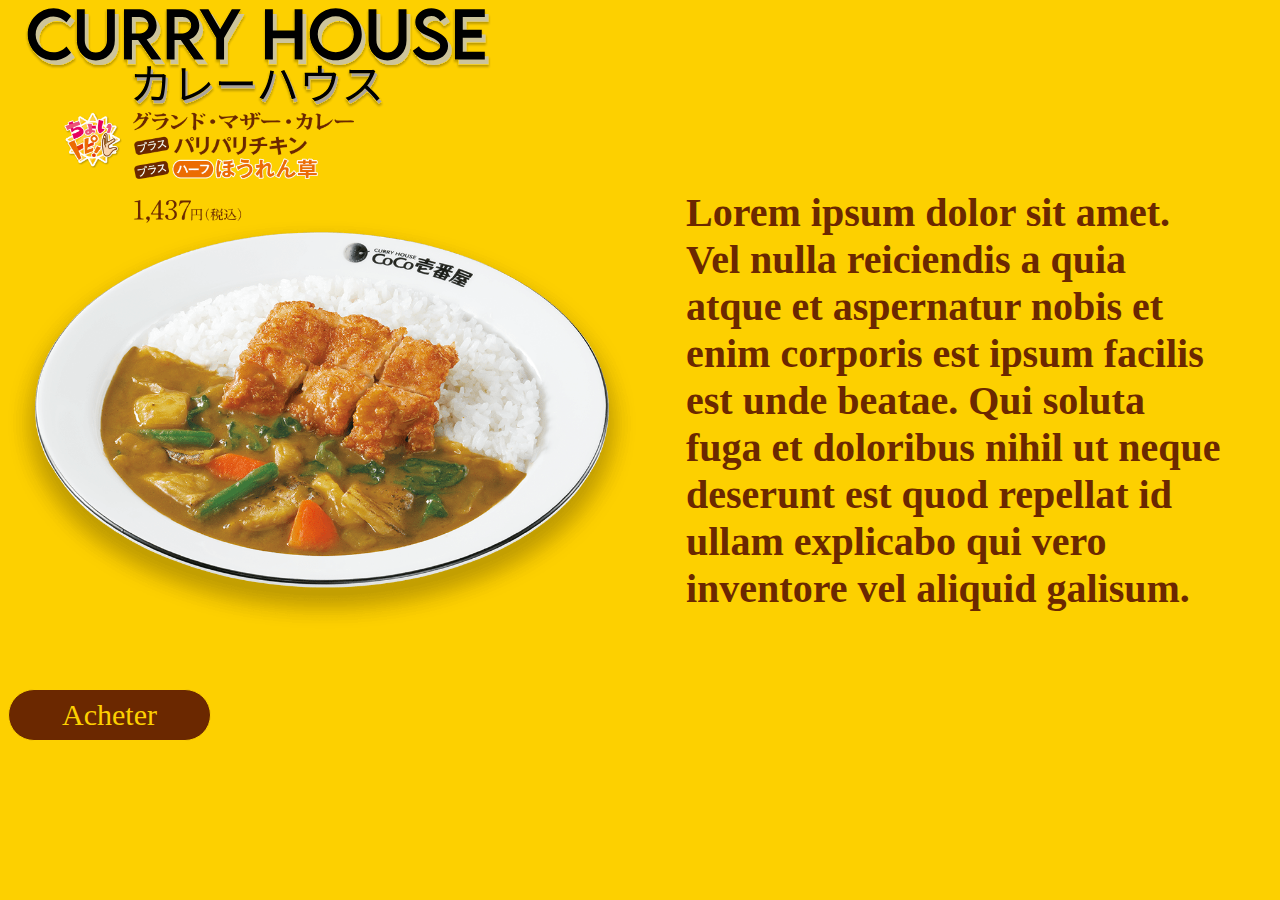
<file: index2.html>
<!DOCTYPE html>
<html lang="en">
<head>
    <meta charset="UTF-8">
    <meta name="viewport" content="width=device-width, initial-scale=1.0">
    <title>House Curry</title>

    <link rel="stylesheet" href="style2.css">
</head>
<body>
    <a href="index.html">
        <svg xmlns="http://www.w3.org/2000/svg" width="1092" height="235" viewBox="0 0 1092 235" fill="none">
            <g filter="url(#filter0_d_43_36)">
            <path d="M74.9434 133.904C41.4717 133.904 13.7129 106.365 13.7129 73.0401C13.7129 39.7881 41.4717 11.8828 74.6504 11.8828C89.958 12.1026 104.094 18.6211 115.666 29.9004L104.899 44.4756C96.623 36.1993 85.8564 30.7061 74.2842 30.7061C52.8975 30.7061 32.4629 49.4561 32.4629 73.1133C32.4629 96.917 53.1904 115.301 74.3574 115.301C86.4424 115.301 96.8428 109.295 104.973 101.238L115.666 116.18C105.485 126.214 92.5215 133.904 74.9434 133.904Z" fill="#C0C0C0" fill-opacity="0.8"/>
            <path d="M173.894 134.197C148.771 134.197 129.289 114.349 129.289 87.2491V13.9336H147.893V87.1758C147.893 103.509 159.392 115.447 173.82 115.447C188.249 115.447 199.895 103.509 199.895 87.1758V13.9336H218.571V87.2491C218.571 114.349 199.016 134.197 173.894 134.197Z" fill="#C0C0C0" fill-opacity="0.8"/>
            <path d="M327.775 132H304.997L273.21 86.2969H258.708V132H240.178L240.104 13.9336H276.799C298.771 13.9336 316.789 30.8526 316.789 51.8731C316.789 67.1075 306.975 80.3643 293.425 84.7588L327.775 132ZM258.635 70.9161H277.238C288.371 70.9893 297.673 61.9805 297.673 51.4336C297.673 40.4473 288.225 32.3174 277.238 32.3174H258.635V70.9161Z" fill="#C0C0C0" fill-opacity="0.8"/>
            <path d="M427.971 132H405.192L373.405 86.2969H358.903V132H340.373L340.3 13.9336H376.994C398.967 13.9336 416.984 30.8526 416.984 51.8731C416.984 67.1075 407.17 80.3643 393.62 84.7588L427.971 132ZM358.83 70.9161H377.434C388.566 70.9893 397.868 61.9805 397.868 51.4336C397.868 40.4473 388.42 32.3174 377.434 32.3174H358.83V70.9161Z" fill="#C0C0C0" fill-opacity="0.8"/>
            <path d="M456.828 132V81.5362L417.644 13.9336H438.518L465.983 60.9551L493.522 13.9336H514.396L475.212 81.5362V132H456.828Z" fill="#C0C0C0" fill-opacity="0.8"/>
            <path d="M641.032 13.9336H659.562V132H641.032V82.1221H589.909V132H571.452V13.9336H589.909V63.7383H641.032V13.9336Z" fill="#C0C0C0" fill-opacity="0.8"/>
            <path d="M737.639 133.904C704.094 133.904 676.701 106.512 676.701 73.1133C676.701 39.4219 704.094 11.8828 737.712 11.8828C771.257 11.8828 798.796 39.4219 798.796 73.1133C798.796 106.512 771.257 133.904 737.639 133.904ZM737.639 115.154C760.93 115.154 780.046 96.1846 780.046 72.9668C780.046 49.6026 760.93 30.5596 737.639 30.5596C714.348 30.5596 695.378 49.6026 695.378 72.9668C695.378 96.1846 714.348 115.154 737.639 115.154Z" fill="#C0C0C0" fill-opacity="0.8"/>
            <path d="M859.294 134.197C834.172 134.197 814.689 114.349 814.689 87.2491V13.9336H833.293V87.1758C833.293 103.509 844.792 115.447 859.221 115.447C873.649 115.447 885.295 103.509 885.295 87.1758V13.9336H903.972V87.2491C903.972 114.349 884.416 134.197 859.294 134.197Z" fill="#C0C0C0" fill-opacity="0.8"/>
            <path d="M959.562 133.978C940.153 133.978 925.432 124.896 918.693 111.272L933.342 100.799C938.615 110.027 948.43 115.301 959.782 115.301C973.039 115.301 983.073 108.929 983.073 99.92C983.073 89.0069 967.546 82.4151 953.776 76.4825C939.934 70.3301 924.553 63.1524 924.553 44.6221C924.553 25.2862 941.325 11.8096 962.565 11.8096C979.411 11.8096 992.009 19.9395 996.843 32.9034L983.073 42.4248C979.411 34.4414 971.281 29.9737 962.712 29.9737C951.872 29.9737 943.229 36.712 943.229 45.0616C943.229 54.2901 954.143 57.586 968.498 63.7383C987.175 71.9414 1001.68 80.9502 1001.68 99.5537C1001.68 120.501 983.513 133.978 959.562 133.978Z" fill="#C0C0C0" fill-opacity="0.8"/>
            <path d="M1087.96 32.1709H1036.17V62.42H1080.85V80.877H1036.17V113.543H1087.96V132H1017.64V13.9336H1087.96V32.1709Z" fill="#C0C0C0" fill-opacity="0.8"/>
            <path d="M65.9434 122.883C32.4717 122.883 4.71289 95.344 4.71289 62.0188C4.71289 28.7668 32.4717 0.861572 65.6504 0.861572C80.958 1.0813 95.0938 7.59985 106.666 18.8792L95.8994 33.4543C87.623 25.178 76.8564 19.6848 65.2842 19.6848C43.8975 19.6848 23.4629 38.4348 23.4629 62.092C23.4629 85.8958 44.1904 104.28 65.3574 104.28C77.4424 104.28 87.8428 98.2737 95.9727 90.217L106.666 105.158C96.4854 115.193 83.5215 122.883 65.9434 122.883Z" fill="black"/>
            <path d="M164.894 123.176C139.771 123.176 120.289 103.327 120.289 76.2278V2.91235H138.893V76.1545C138.893 92.4875 150.392 104.426 164.82 104.426C179.249 104.426 190.895 92.4875 190.895 76.1545V2.91235H209.571V76.2278C209.571 103.327 190.016 123.176 164.894 123.176Z" fill="black"/>
            <path d="M318.775 120.979H295.997L264.21 75.2756H249.708V120.979H231.178L231.104 2.91235H267.799C289.771 2.91235 307.789 19.8313 307.789 40.8518C307.789 56.0862 297.975 69.343 284.425 73.7375L318.775 120.979ZM249.635 59.8948H268.238C279.371 59.968 288.673 50.9592 288.673 40.4124C288.673 29.426 279.225 21.2961 268.238 21.2961H249.635V59.8948Z" fill="black"/>
            <path d="M418.971 120.979H396.192L364.405 75.2756H349.903V120.979H331.373L331.3 2.91235H367.994C389.967 2.91235 407.984 19.8313 407.984 40.8518C407.984 56.0862 398.17 69.343 384.62 73.7375L418.971 120.979ZM349.83 59.8948H368.434C379.566 59.968 388.868 50.9592 388.868 40.4124C388.868 29.426 379.42 21.2961 368.434 21.2961H349.83V59.8948Z" fill="black"/>
            <path d="M447.828 120.979V70.5149L408.644 2.91235H429.518L456.983 49.9338L484.522 2.91235H505.396L466.212 70.5149V120.979H447.828Z" fill="black"/>
            <path d="M632.032 2.91235H650.562V120.979H632.032V71.1008H580.909V120.979H562.452V2.91235H580.909V52.717H632.032V2.91235Z" fill="black"/>
            <path d="M728.639 122.883C695.094 122.883 667.701 95.4905 667.701 62.092C667.701 28.4006 695.094 0.861572 728.712 0.861572C762.257 0.861572 789.796 28.4006 789.796 62.092C789.796 95.4905 762.257 122.883 728.639 122.883ZM728.639 104.133C751.93 104.133 771.046 85.1633 771.046 61.9456C771.046 38.5813 751.93 19.5383 728.639 19.5383C705.348 19.5383 686.378 38.5813 686.378 61.9456C686.378 85.1633 705.348 104.133 728.639 104.133Z" fill="black"/>
            <path d="M850.294 123.176C825.172 123.176 805.689 103.327 805.689 76.2278V2.91235H824.293V76.1545C824.293 92.4875 835.792 104.426 850.221 104.426C864.649 104.426 876.295 92.4875 876.295 76.1545V2.91235H894.972V76.2278C894.972 103.327 875.416 123.176 850.294 123.176Z" fill="black"/>
            <path d="M950.562 122.956C931.153 122.956 916.432 113.874 909.693 100.251L924.342 89.7776C929.615 99.0061 939.43 104.28 950.782 104.28C964.039 104.28 974.073 97.9075 974.073 88.8987C974.073 77.9856 958.546 71.3938 944.776 65.4612C930.934 59.3088 915.553 52.1311 915.553 33.6008C915.553 14.2649 932.325 0.78833 953.565 0.78833C970.411 0.78833 983.009 8.91821 987.843 21.8821L974.073 31.4036C970.411 23.4202 962.281 18.9524 953.712 18.9524C942.872 18.9524 934.229 25.6907 934.229 34.0403C934.229 43.2688 945.143 46.5647 959.498 52.717C978.175 60.9202 992.677 69.929 992.677 88.5325C992.677 109.48 974.513 122.956 950.562 122.956Z" fill="black"/>
            <path d="M1078.96 21.1497H1027.17V51.3987H1071.85V69.8557H1027.17V102.522H1078.96V120.979H1008.64V2.91235H1078.96V21.1497Z" fill="black"/>
            <path d="M299.7 144.372C299.5 146.672 299.3 150.072 299.2 152.472C297.9 193.272 286.9 211.972 267.2 225.672L259.9 219.772C263.1 218.072 267.1 215.272 270.1 212.472C282.6 201.172 290.8 184.272 291 152.672C291 150.372 290.8 146.672 290.4 144.372H299.7ZM334.5 165.172C334.2 166.872 334 168.672 333.9 169.972C333.6 179.672 332.3 208.672 327.8 218.272C325.8 222.572 322.6 224.372 317.1 224.372C312.1 224.372 306.3 224.072 301.1 223.672L300.1 215.372C305.5 216.072 310.7 216.572 315 216.572C317.8 216.572 319.7 215.672 320.8 213.272C324.6 205.572 325.9 180.972 325.9 170.272H273.2C269.2 170.272 265.2 170.372 261.6 170.672V162.272C265.1 162.572 269.2 162.772 273.1 162.772H322.5C325.2 162.772 327.1 162.572 328.8 162.272L334.5 165.172Z" fill="#ADA69C"/>
            <path d="M371.2 219.872C371.9 218.272 372.1 216.872 372.1 214.972C372.1 208.672 372.1 167.272 372.1 157.772C372.1 155.072 371.7 150.572 371.3 148.672H381.1C380.8 151.072 380.4 154.872 380.4 157.672C380.4 167.172 380.4 209.372 380.4 214.472C399.6 209.572 422.7 196.472 435.2 180.372L439.7 187.372C426.7 203.472 406.1 215.772 381.1 223.072C380.1 223.372 378.5 223.872 376.9 224.772L371.2 219.872Z" fill="#ADA69C"/>
            <path d="M459.1 179.672C462.2 179.972 467.4 180.272 473.1 180.272C480.4 180.272 520.5 180.272 527.9 180.272C532.9 180.272 536.4 179.872 538.7 179.672V189.472C536.6 189.372 532.4 189.072 528 189.072C520.4 189.072 480.5 189.072 473.1 189.072C467.6 189.072 462.3 189.272 459.1 189.472V179.672Z" fill="#ADA69C"/>
            <path d="M569.947 191.372C574.247 180.972 578.447 165.772 579.747 154.272L588.647 156.072C588.047 158.272 587.347 161.172 586.847 163.372C585.547 169.572 581.947 184.372 577.747 194.672C574.147 203.772 568.647 214.072 563.047 222.072L554.547 218.472C560.847 210.172 566.447 199.672 569.947 191.372ZM619.147 187.472C615.147 177.172 609.047 163.272 604.647 155.872L612.747 153.172C616.747 160.372 623.147 174.172 627.347 184.772C631.447 194.672 636.747 209.972 639.347 219.072L630.547 221.872C627.947 211.672 623.347 198.172 619.147 187.472Z" fill="#ADA69C"/>
            <path d="M701.047 142.972C700.647 146.072 700.547 148.372 700.547 150.472C700.547 152.772 700.547 160.272 700.547 163.772H692.047C692.047 159.872 692.047 152.772 692.047 150.472C692.047 148.372 691.947 146.072 691.547 142.972H701.047ZM735.147 162.372C734.647 163.772 734.047 166.472 733.747 168.372C732.347 176.372 729.447 188.872 723.847 198.372C716.447 211.472 702.647 221.672 684.347 226.672L677.847 219.272C681.147 218.672 684.947 217.672 688.147 216.472C698.247 213.172 709.147 205.772 715.347 196.272C720.747 187.772 723.847 175.672 724.747 167.172H668.947C668.947 171.272 668.947 181.972 668.947 185.072C668.947 186.772 669.047 189.472 669.247 190.972H660.547C660.847 189.272 660.947 186.572 660.947 184.572C660.947 181.372 660.947 170.472 660.947 166.972C660.947 164.872 660.947 161.472 660.547 159.372C663.447 159.572 666.447 159.772 669.947 159.772H722.947C726.647 159.772 728.447 159.372 729.747 158.972L735.147 162.372Z" fill="#ADA69C"/>
            <path d="M826.947 156.172C826.347 156.972 825.047 159.172 824.547 160.472C820.547 170.372 812.947 184.372 804.647 193.572C793.447 206.072 779.147 217.972 763.347 225.172L756.947 218.472C773.147 212.272 787.847 200.272 798.147 188.872C804.947 181.172 812.247 169.272 814.847 160.972C811.247 160.972 779.247 160.972 775.847 160.972C772.247 160.972 766.847 161.372 765.747 161.472V152.472C767.047 152.672 772.747 153.072 775.847 153.072C779.747 153.072 810.647 153.072 814.447 153.072C817.647 153.072 820.347 152.772 821.947 152.272L826.947 156.172ZM805.947 188.372C816.747 197.372 830.047 211.372 836.847 219.672L829.947 225.772C822.747 216.272 811.047 203.472 800.247 193.972L805.947 188.372Z" fill="#ADA69C"/>
            <path d="M294.7 137.024C294.5 139.324 294.3 142.724 294.2 145.124C292.9 185.924 281.9 204.624 262.2 218.324L254.9 212.424C258.1 210.724 262.1 207.924 265.1 205.124C277.6 193.824 285.8 176.924 286 145.324C286 143.024 285.8 139.324 285.4 137.024H294.7ZM329.5 157.824C329.2 159.524 329 161.324 328.9 162.624C328.6 172.324 327.3 201.324 322.8 210.924C320.8 215.224 317.6 217.024 312.1 217.024C307.1 217.024 301.3 216.724 296.1 216.324L295.1 208.024C300.5 208.724 305.7 209.224 310 209.224C312.8 209.224 314.7 208.324 315.8 205.924C319.6 198.224 320.9 173.624 320.9 162.924H268.2C264.2 162.924 260.2 163.024 256.6 163.324V154.924C260.1 155.224 264.2 155.424 268.1 155.424H317.5C320.2 155.424 322.1 155.224 323.8 154.924L329.5 157.824Z" fill="black"/>
            <path d="M366.2 212.524C366.9 210.924 367.1 209.524 367.1 207.624C367.1 201.324 367.1 159.924 367.1 150.424C367.1 147.724 366.7 143.224 366.3 141.324H376.1C375.8 143.724 375.4 147.524 375.4 150.324C375.4 159.824 375.4 202.024 375.4 207.124C394.6 202.224 417.7 189.124 430.2 173.024L434.7 180.024C421.7 196.124 401.1 208.424 376.1 215.724C375.1 216.024 373.5 216.524 371.9 217.424L366.2 212.524Z" fill="black"/>
            <path d="M454.1 172.324C457.2 172.624 462.4 172.924 468.1 172.924C475.4 172.924 515.5 172.924 522.9 172.924C527.9 172.924 531.4 172.524 533.7 172.324V182.124C531.6 182.024 527.4 181.724 523 181.724C515.4 181.724 475.5 181.724 468.1 181.724C462.6 181.724 457.3 181.924 454.1 182.124V172.324Z" fill="black"/>
            <path d="M564.947 184.024C569.247 173.624 573.447 158.424 574.747 146.924L583.647 148.724C583.047 150.924 582.347 153.824 581.847 156.024C580.547 162.224 576.947 177.024 572.747 187.324C569.147 196.424 563.647 206.724 558.047 214.724L549.547 211.124C555.847 202.824 561.447 192.324 564.947 184.024ZM614.147 180.124C610.147 169.824 604.047 155.924 599.647 148.524L607.747 145.824C611.747 153.024 618.147 166.824 622.347 177.424C626.447 187.324 631.747 202.624 634.347 211.724L625.547 214.524C622.947 204.324 618.347 190.824 614.147 180.124Z" fill="black"/>
            <path d="M696.047 135.624C695.647 138.724 695.547 141.024 695.547 143.124C695.547 145.424 695.547 152.924 695.547 156.424H687.047C687.047 152.524 687.047 145.424 687.047 143.124C687.047 141.024 686.947 138.724 686.547 135.624H696.047ZM730.147 155.024C729.647 156.424 729.047 159.124 728.747 161.024C727.347 169.024 724.447 181.524 718.847 191.024C711.447 204.124 697.647 214.324 679.347 219.324L672.847 211.924C676.147 211.324 679.947 210.324 683.147 209.124C693.247 205.824 704.147 198.424 710.347 188.924C715.747 180.424 718.847 168.324 719.747 159.824H663.947C663.947 163.924 663.947 174.624 663.947 177.724C663.947 179.424 664.047 182.124 664.247 183.624H655.547C655.847 181.924 655.947 179.224 655.947 177.224C655.947 174.024 655.947 163.124 655.947 159.624C655.947 157.524 655.947 154.124 655.547 152.024C658.447 152.224 661.447 152.424 664.947 152.424H717.947C721.647 152.424 723.447 152.024 724.747 151.624L730.147 155.024Z" fill="black"/>
            <path d="M821.947 148.824C821.347 149.624 820.047 151.824 819.547 153.124C815.547 163.024 807.947 177.024 799.647 186.224C788.447 198.724 774.147 210.624 758.347 217.824L751.947 211.124C768.147 204.924 782.847 192.924 793.147 181.524C799.947 173.824 807.247 161.924 809.847 153.624C806.247 153.624 774.247 153.624 770.847 153.624C767.247 153.624 761.847 154.024 760.747 154.124V145.124C762.047 145.324 767.747 145.724 770.847 145.724C774.747 145.724 805.647 145.724 809.447 145.724C812.647 145.724 815.347 145.424 816.947 144.924L821.947 148.824ZM800.947 181.024C811.747 190.024 825.047 204.024 831.847 212.324L824.947 218.424C817.747 208.924 806.047 196.124 795.247 186.624L800.947 181.024Z" fill="black"/>
            </g>
            <defs>
            <filter id="filter0_d_43_36" x="0.712891" y="0.78833" width="1091.24" height="233.883" filterUnits="userSpaceOnUse" color-interpolation-filters="sRGB">
                <feFlood flood-opacity="0" result="BackgroundImageFix"/>
                <feColorMatrix in="SourceAlpha" type="matrix" values="0 0 0 0 0 0 0 0 0 0 0 0 0 0 0 0 0 0 127 0" result="hardAlpha"/>
                <feOffset dy="4"/>
                <feGaussianBlur stdDeviation="2"/>
                <feComposite in2="hardAlpha" operator="out"/>
                <feColorMatrix type="matrix" values="0 0 0 0 0 0 0 0 0 0 0 0 0 0 0 0 0 0 0.25 0"/>
                <feBlend mode="normal" in2="BackgroundImageFix" result="effect1_dropShadow_43_36"/>
                <feBlend mode="normal" in="SourceGraphic" in2="effect1_dropShadow_43_36" result="shape"/>
            </filter>
            </defs>
        </svg>
    </a>
      <div class="produit">
    <img class="plats1" src="images/plats1.png" alt="">
    <h1 class="plats">
        Lorem ipsum dolor sit amet. 
        Vel nulla reiciendis a quia 
        atque et aspernatur nobis et enim corporis est ipsum 
        facilis est unde beatae.
        Qui soluta fuga et doloribus
        nihil ut neque deserunt est quod 
        repellat id ullam explicabo qui vero
        inventore vel aliquid galisum.
    </h1>
    </div>
    <a href="404.html">
        <button id="acheter">Acheter</button>
    </a>
</body>
</html>
</file>
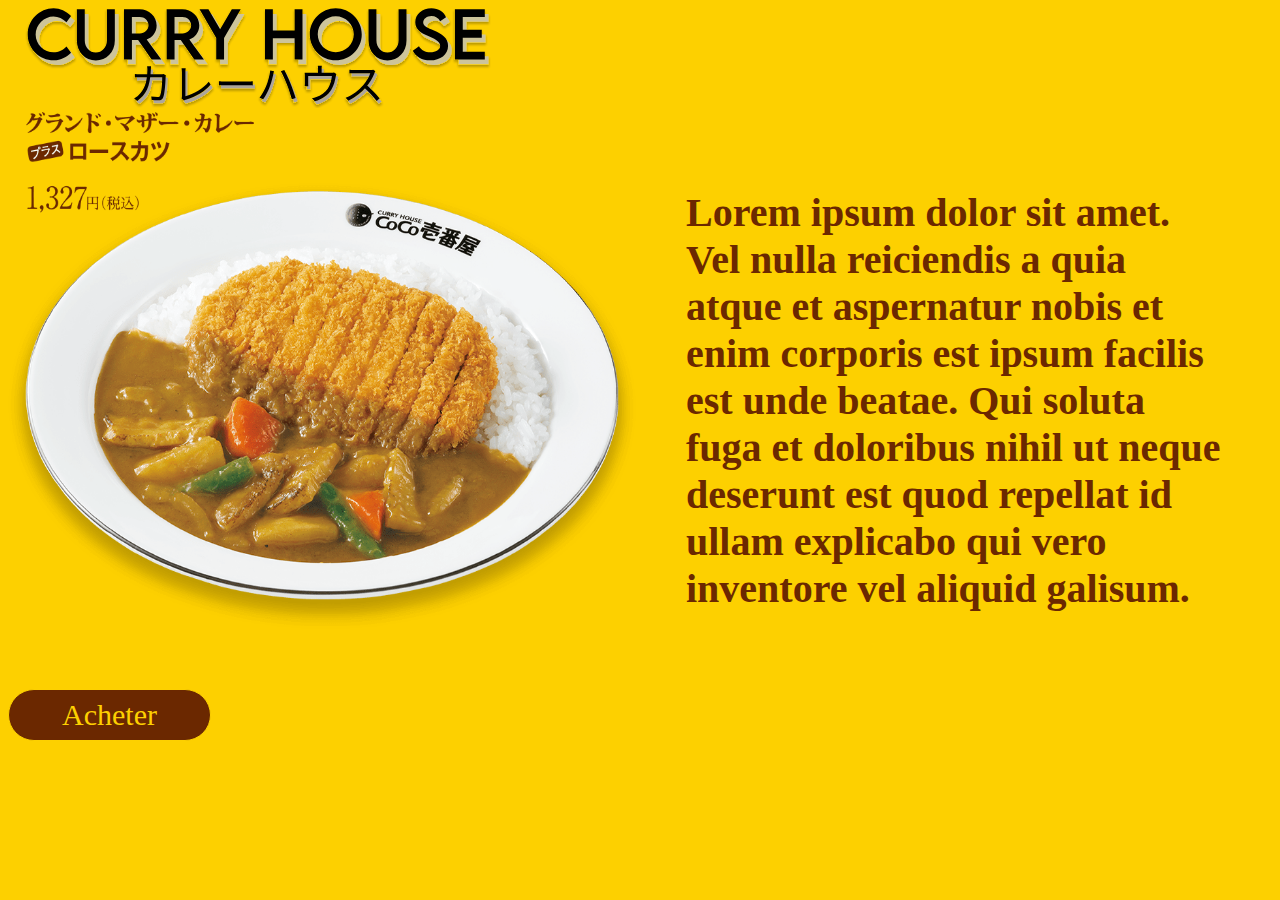
<file: index3.html>
<!DOCTYPE html>
<html lang="en">
<head>
    <meta charset="UTF-8">
    <meta name="viewport" content="width=device-width, initial-scale=1.0">
    <title>House Curry</title>

    <link rel="stylesheet" href="style3.css">
</head>
<body>
    <a href="index.html">
    <svg xmlns="http://www.w3.org/2000/svg" width="1092" height="235" viewBox="0 0 1092 235" fill="none">
        <g filter="url(#filter0_d_43_36)">
          <path d="M74.9434 133.904C41.4717 133.904 13.7129 106.365 13.7129 73.0401C13.7129 39.7881 41.4717 11.8828 74.6504 11.8828C89.958 12.1026 104.094 18.6211 115.666 29.9004L104.899 44.4756C96.623 36.1993 85.8564 30.7061 74.2842 30.7061C52.8975 30.7061 32.4629 49.4561 32.4629 73.1133C32.4629 96.917 53.1904 115.301 74.3574 115.301C86.4424 115.301 96.8428 109.295 104.973 101.238L115.666 116.18C105.485 126.214 92.5215 133.904 74.9434 133.904Z" fill="#C0C0C0" fill-opacity="0.8"/>
          <path d="M173.894 134.197C148.771 134.197 129.289 114.349 129.289 87.2491V13.9336H147.893V87.1758C147.893 103.509 159.392 115.447 173.82 115.447C188.249 115.447 199.895 103.509 199.895 87.1758V13.9336H218.571V87.2491C218.571 114.349 199.016 134.197 173.894 134.197Z" fill="#C0C0C0" fill-opacity="0.8"/>
          <path d="M327.775 132H304.997L273.21 86.2969H258.708V132H240.178L240.104 13.9336H276.799C298.771 13.9336 316.789 30.8526 316.789 51.8731C316.789 67.1075 306.975 80.3643 293.425 84.7588L327.775 132ZM258.635 70.9161H277.238C288.371 70.9893 297.673 61.9805 297.673 51.4336C297.673 40.4473 288.225 32.3174 277.238 32.3174H258.635V70.9161Z" fill="#C0C0C0" fill-opacity="0.8"/>
          <path d="M427.971 132H405.192L373.405 86.2969H358.903V132H340.373L340.3 13.9336H376.994C398.967 13.9336 416.984 30.8526 416.984 51.8731C416.984 67.1075 407.17 80.3643 393.62 84.7588L427.971 132ZM358.83 70.9161H377.434C388.566 70.9893 397.868 61.9805 397.868 51.4336C397.868 40.4473 388.42 32.3174 377.434 32.3174H358.83V70.9161Z" fill="#C0C0C0" fill-opacity="0.8"/>
          <path d="M456.828 132V81.5362L417.644 13.9336H438.518L465.983 60.9551L493.522 13.9336H514.396L475.212 81.5362V132H456.828Z" fill="#C0C0C0" fill-opacity="0.8"/>
          <path d="M641.032 13.9336H659.562V132H641.032V82.1221H589.909V132H571.452V13.9336H589.909V63.7383H641.032V13.9336Z" fill="#C0C0C0" fill-opacity="0.8"/>
          <path d="M737.639 133.904C704.094 133.904 676.701 106.512 676.701 73.1133C676.701 39.4219 704.094 11.8828 737.712 11.8828C771.257 11.8828 798.796 39.4219 798.796 73.1133C798.796 106.512 771.257 133.904 737.639 133.904ZM737.639 115.154C760.93 115.154 780.046 96.1846 780.046 72.9668C780.046 49.6026 760.93 30.5596 737.639 30.5596C714.348 30.5596 695.378 49.6026 695.378 72.9668C695.378 96.1846 714.348 115.154 737.639 115.154Z" fill="#C0C0C0" fill-opacity="0.8"/>
          <path d="M859.294 134.197C834.172 134.197 814.689 114.349 814.689 87.2491V13.9336H833.293V87.1758C833.293 103.509 844.792 115.447 859.221 115.447C873.649 115.447 885.295 103.509 885.295 87.1758V13.9336H903.972V87.2491C903.972 114.349 884.416 134.197 859.294 134.197Z" fill="#C0C0C0" fill-opacity="0.8"/>
          <path d="M959.562 133.978C940.153 133.978 925.432 124.896 918.693 111.272L933.342 100.799C938.615 110.027 948.43 115.301 959.782 115.301C973.039 115.301 983.073 108.929 983.073 99.92C983.073 89.0069 967.546 82.4151 953.776 76.4825C939.934 70.3301 924.553 63.1524 924.553 44.6221C924.553 25.2862 941.325 11.8096 962.565 11.8096C979.411 11.8096 992.009 19.9395 996.843 32.9034L983.073 42.4248C979.411 34.4414 971.281 29.9737 962.712 29.9737C951.872 29.9737 943.229 36.712 943.229 45.0616C943.229 54.2901 954.143 57.586 968.498 63.7383C987.175 71.9414 1001.68 80.9502 1001.68 99.5537C1001.68 120.501 983.513 133.978 959.562 133.978Z" fill="#C0C0C0" fill-opacity="0.8"/>
          <path d="M1087.96 32.1709H1036.17V62.42H1080.85V80.877H1036.17V113.543H1087.96V132H1017.64V13.9336H1087.96V32.1709Z" fill="#C0C0C0" fill-opacity="0.8"/>
          <path d="M65.9434 122.883C32.4717 122.883 4.71289 95.344 4.71289 62.0188C4.71289 28.7668 32.4717 0.861572 65.6504 0.861572C80.958 1.0813 95.0938 7.59985 106.666 18.8792L95.8994 33.4543C87.623 25.178 76.8564 19.6848 65.2842 19.6848C43.8975 19.6848 23.4629 38.4348 23.4629 62.092C23.4629 85.8958 44.1904 104.28 65.3574 104.28C77.4424 104.28 87.8428 98.2737 95.9727 90.217L106.666 105.158C96.4854 115.193 83.5215 122.883 65.9434 122.883Z" fill="black"/>
          <path d="M164.894 123.176C139.771 123.176 120.289 103.327 120.289 76.2278V2.91235H138.893V76.1545C138.893 92.4875 150.392 104.426 164.82 104.426C179.249 104.426 190.895 92.4875 190.895 76.1545V2.91235H209.571V76.2278C209.571 103.327 190.016 123.176 164.894 123.176Z" fill="black"/>
          <path d="M318.775 120.979H295.997L264.21 75.2756H249.708V120.979H231.178L231.104 2.91235H267.799C289.771 2.91235 307.789 19.8313 307.789 40.8518C307.789 56.0862 297.975 69.343 284.425 73.7375L318.775 120.979ZM249.635 59.8948H268.238C279.371 59.968 288.673 50.9592 288.673 40.4124C288.673 29.426 279.225 21.2961 268.238 21.2961H249.635V59.8948Z" fill="black"/>
          <path d="M418.971 120.979H396.192L364.405 75.2756H349.903V120.979H331.373L331.3 2.91235H367.994C389.967 2.91235 407.984 19.8313 407.984 40.8518C407.984 56.0862 398.17 69.343 384.62 73.7375L418.971 120.979ZM349.83 59.8948H368.434C379.566 59.968 388.868 50.9592 388.868 40.4124C388.868 29.426 379.42 21.2961 368.434 21.2961H349.83V59.8948Z" fill="black"/>
          <path d="M447.828 120.979V70.5149L408.644 2.91235H429.518L456.983 49.9338L484.522 2.91235H505.396L466.212 70.5149V120.979H447.828Z" fill="black"/>
          <path d="M632.032 2.91235H650.562V120.979H632.032V71.1008H580.909V120.979H562.452V2.91235H580.909V52.717H632.032V2.91235Z" fill="black"/>
          <path d="M728.639 122.883C695.094 122.883 667.701 95.4905 667.701 62.092C667.701 28.4006 695.094 0.861572 728.712 0.861572C762.257 0.861572 789.796 28.4006 789.796 62.092C789.796 95.4905 762.257 122.883 728.639 122.883ZM728.639 104.133C751.93 104.133 771.046 85.1633 771.046 61.9456C771.046 38.5813 751.93 19.5383 728.639 19.5383C705.348 19.5383 686.378 38.5813 686.378 61.9456C686.378 85.1633 705.348 104.133 728.639 104.133Z" fill="black"/>
          <path d="M850.294 123.176C825.172 123.176 805.689 103.327 805.689 76.2278V2.91235H824.293V76.1545C824.293 92.4875 835.792 104.426 850.221 104.426C864.649 104.426 876.295 92.4875 876.295 76.1545V2.91235H894.972V76.2278C894.972 103.327 875.416 123.176 850.294 123.176Z" fill="black"/>
          <path d="M950.562 122.956C931.153 122.956 916.432 113.874 909.693 100.251L924.342 89.7776C929.615 99.0061 939.43 104.28 950.782 104.28C964.039 104.28 974.073 97.9075 974.073 88.8987C974.073 77.9856 958.546 71.3938 944.776 65.4612C930.934 59.3088 915.553 52.1311 915.553 33.6008C915.553 14.2649 932.325 0.78833 953.565 0.78833C970.411 0.78833 983.009 8.91821 987.843 21.8821L974.073 31.4036C970.411 23.4202 962.281 18.9524 953.712 18.9524C942.872 18.9524 934.229 25.6907 934.229 34.0403C934.229 43.2688 945.143 46.5647 959.498 52.717C978.175 60.9202 992.677 69.929 992.677 88.5325C992.677 109.48 974.513 122.956 950.562 122.956Z" fill="black"/>
          <path d="M1078.96 21.1497H1027.17V51.3987H1071.85V69.8557H1027.17V102.522H1078.96V120.979H1008.64V2.91235H1078.96V21.1497Z" fill="black"/>
          <path d="M299.7 144.372C299.5 146.672 299.3 150.072 299.2 152.472C297.9 193.272 286.9 211.972 267.2 225.672L259.9 219.772C263.1 218.072 267.1 215.272 270.1 212.472C282.6 201.172 290.8 184.272 291 152.672C291 150.372 290.8 146.672 290.4 144.372H299.7ZM334.5 165.172C334.2 166.872 334 168.672 333.9 169.972C333.6 179.672 332.3 208.672 327.8 218.272C325.8 222.572 322.6 224.372 317.1 224.372C312.1 224.372 306.3 224.072 301.1 223.672L300.1 215.372C305.5 216.072 310.7 216.572 315 216.572C317.8 216.572 319.7 215.672 320.8 213.272C324.6 205.572 325.9 180.972 325.9 170.272H273.2C269.2 170.272 265.2 170.372 261.6 170.672V162.272C265.1 162.572 269.2 162.772 273.1 162.772H322.5C325.2 162.772 327.1 162.572 328.8 162.272L334.5 165.172Z" fill="#ADA69C"/>
          <path d="M371.2 219.872C371.9 218.272 372.1 216.872 372.1 214.972C372.1 208.672 372.1 167.272 372.1 157.772C372.1 155.072 371.7 150.572 371.3 148.672H381.1C380.8 151.072 380.4 154.872 380.4 157.672C380.4 167.172 380.4 209.372 380.4 214.472C399.6 209.572 422.7 196.472 435.2 180.372L439.7 187.372C426.7 203.472 406.1 215.772 381.1 223.072C380.1 223.372 378.5 223.872 376.9 224.772L371.2 219.872Z" fill="#ADA69C"/>
          <path d="M459.1 179.672C462.2 179.972 467.4 180.272 473.1 180.272C480.4 180.272 520.5 180.272 527.9 180.272C532.9 180.272 536.4 179.872 538.7 179.672V189.472C536.6 189.372 532.4 189.072 528 189.072C520.4 189.072 480.5 189.072 473.1 189.072C467.6 189.072 462.3 189.272 459.1 189.472V179.672Z" fill="#ADA69C"/>
          <path d="M569.947 191.372C574.247 180.972 578.447 165.772 579.747 154.272L588.647 156.072C588.047 158.272 587.347 161.172 586.847 163.372C585.547 169.572 581.947 184.372 577.747 194.672C574.147 203.772 568.647 214.072 563.047 222.072L554.547 218.472C560.847 210.172 566.447 199.672 569.947 191.372ZM619.147 187.472C615.147 177.172 609.047 163.272 604.647 155.872L612.747 153.172C616.747 160.372 623.147 174.172 627.347 184.772C631.447 194.672 636.747 209.972 639.347 219.072L630.547 221.872C627.947 211.672 623.347 198.172 619.147 187.472Z" fill="#ADA69C"/>
          <path d="M701.047 142.972C700.647 146.072 700.547 148.372 700.547 150.472C700.547 152.772 700.547 160.272 700.547 163.772H692.047C692.047 159.872 692.047 152.772 692.047 150.472C692.047 148.372 691.947 146.072 691.547 142.972H701.047ZM735.147 162.372C734.647 163.772 734.047 166.472 733.747 168.372C732.347 176.372 729.447 188.872 723.847 198.372C716.447 211.472 702.647 221.672 684.347 226.672L677.847 219.272C681.147 218.672 684.947 217.672 688.147 216.472C698.247 213.172 709.147 205.772 715.347 196.272C720.747 187.772 723.847 175.672 724.747 167.172H668.947C668.947 171.272 668.947 181.972 668.947 185.072C668.947 186.772 669.047 189.472 669.247 190.972H660.547C660.847 189.272 660.947 186.572 660.947 184.572C660.947 181.372 660.947 170.472 660.947 166.972C660.947 164.872 660.947 161.472 660.547 159.372C663.447 159.572 666.447 159.772 669.947 159.772H722.947C726.647 159.772 728.447 159.372 729.747 158.972L735.147 162.372Z" fill="#ADA69C"/>
          <path d="M826.947 156.172C826.347 156.972 825.047 159.172 824.547 160.472C820.547 170.372 812.947 184.372 804.647 193.572C793.447 206.072 779.147 217.972 763.347 225.172L756.947 218.472C773.147 212.272 787.847 200.272 798.147 188.872C804.947 181.172 812.247 169.272 814.847 160.972C811.247 160.972 779.247 160.972 775.847 160.972C772.247 160.972 766.847 161.372 765.747 161.472V152.472C767.047 152.672 772.747 153.072 775.847 153.072C779.747 153.072 810.647 153.072 814.447 153.072C817.647 153.072 820.347 152.772 821.947 152.272L826.947 156.172ZM805.947 188.372C816.747 197.372 830.047 211.372 836.847 219.672L829.947 225.772C822.747 216.272 811.047 203.472 800.247 193.972L805.947 188.372Z" fill="#ADA69C"/>
          <path d="M294.7 137.024C294.5 139.324 294.3 142.724 294.2 145.124C292.9 185.924 281.9 204.624 262.2 218.324L254.9 212.424C258.1 210.724 262.1 207.924 265.1 205.124C277.6 193.824 285.8 176.924 286 145.324C286 143.024 285.8 139.324 285.4 137.024H294.7ZM329.5 157.824C329.2 159.524 329 161.324 328.9 162.624C328.6 172.324 327.3 201.324 322.8 210.924C320.8 215.224 317.6 217.024 312.1 217.024C307.1 217.024 301.3 216.724 296.1 216.324L295.1 208.024C300.5 208.724 305.7 209.224 310 209.224C312.8 209.224 314.7 208.324 315.8 205.924C319.6 198.224 320.9 173.624 320.9 162.924H268.2C264.2 162.924 260.2 163.024 256.6 163.324V154.924C260.1 155.224 264.2 155.424 268.1 155.424H317.5C320.2 155.424 322.1 155.224 323.8 154.924L329.5 157.824Z" fill="black"/>
          <path d="M366.2 212.524C366.9 210.924 367.1 209.524 367.1 207.624C367.1 201.324 367.1 159.924 367.1 150.424C367.1 147.724 366.7 143.224 366.3 141.324H376.1C375.8 143.724 375.4 147.524 375.4 150.324C375.4 159.824 375.4 202.024 375.4 207.124C394.6 202.224 417.7 189.124 430.2 173.024L434.7 180.024C421.7 196.124 401.1 208.424 376.1 215.724C375.1 216.024 373.5 216.524 371.9 217.424L366.2 212.524Z" fill="black"/>
          <path d="M454.1 172.324C457.2 172.624 462.4 172.924 468.1 172.924C475.4 172.924 515.5 172.924 522.9 172.924C527.9 172.924 531.4 172.524 533.7 172.324V182.124C531.6 182.024 527.4 181.724 523 181.724C515.4 181.724 475.5 181.724 468.1 181.724C462.6 181.724 457.3 181.924 454.1 182.124V172.324Z" fill="black"/>
          <path d="M564.947 184.024C569.247 173.624 573.447 158.424 574.747 146.924L583.647 148.724C583.047 150.924 582.347 153.824 581.847 156.024C580.547 162.224 576.947 177.024 572.747 187.324C569.147 196.424 563.647 206.724 558.047 214.724L549.547 211.124C555.847 202.824 561.447 192.324 564.947 184.024ZM614.147 180.124C610.147 169.824 604.047 155.924 599.647 148.524L607.747 145.824C611.747 153.024 618.147 166.824 622.347 177.424C626.447 187.324 631.747 202.624 634.347 211.724L625.547 214.524C622.947 204.324 618.347 190.824 614.147 180.124Z" fill="black"/>
          <path d="M696.047 135.624C695.647 138.724 695.547 141.024 695.547 143.124C695.547 145.424 695.547 152.924 695.547 156.424H687.047C687.047 152.524 687.047 145.424 687.047 143.124C687.047 141.024 686.947 138.724 686.547 135.624H696.047ZM730.147 155.024C729.647 156.424 729.047 159.124 728.747 161.024C727.347 169.024 724.447 181.524 718.847 191.024C711.447 204.124 697.647 214.324 679.347 219.324L672.847 211.924C676.147 211.324 679.947 210.324 683.147 209.124C693.247 205.824 704.147 198.424 710.347 188.924C715.747 180.424 718.847 168.324 719.747 159.824H663.947C663.947 163.924 663.947 174.624 663.947 177.724C663.947 179.424 664.047 182.124 664.247 183.624H655.547C655.847 181.924 655.947 179.224 655.947 177.224C655.947 174.024 655.947 163.124 655.947 159.624C655.947 157.524 655.947 154.124 655.547 152.024C658.447 152.224 661.447 152.424 664.947 152.424H717.947C721.647 152.424 723.447 152.024 724.747 151.624L730.147 155.024Z" fill="black"/>
          <path d="M821.947 148.824C821.347 149.624 820.047 151.824 819.547 153.124C815.547 163.024 807.947 177.024 799.647 186.224C788.447 198.724 774.147 210.624 758.347 217.824L751.947 211.124C768.147 204.924 782.847 192.924 793.147 181.524C799.947 173.824 807.247 161.924 809.847 153.624C806.247 153.624 774.247 153.624 770.847 153.624C767.247 153.624 761.847 154.024 760.747 154.124V145.124C762.047 145.324 767.747 145.724 770.847 145.724C774.747 145.724 805.647 145.724 809.447 145.724C812.647 145.724 815.347 145.424 816.947 144.924L821.947 148.824ZM800.947 181.024C811.747 190.024 825.047 204.024 831.847 212.324L824.947 218.424C817.747 208.924 806.047 196.124 795.247 186.624L800.947 181.024Z" fill="black"/>
        </g>
        <defs>
          <filter id="filter0_d_43_36" x="0.712891" y="0.78833" width="1091.24" height="233.883" filterUnits="userSpaceOnUse" color-interpolation-filters="sRGB">
            <feFlood flood-opacity="0" result="BackgroundImageFix"/>
            <feColorMatrix in="SourceAlpha" type="matrix" values="0 0 0 0 0 0 0 0 0 0 0 0 0 0 0 0 0 0 127 0" result="hardAlpha"/>
            <feOffset dy="4"/>
            <feGaussianBlur stdDeviation="2"/>
            <feComposite in2="hardAlpha" operator="out"/>
            <feColorMatrix type="matrix" values="0 0 0 0 0 0 0 0 0 0 0 0 0 0 0 0 0 0 0.25 0"/>
            <feBlend mode="normal" in2="BackgroundImageFix" result="effect1_dropShadow_43_36"/>
            <feBlend mode="normal" in="SourceGraphic" in2="effect1_dropShadow_43_36" result="shape"/>
          </filter>
        </defs>
      </svg>
    </a>
      <div class="produit">
    <img class="plats1" src="images/plats2.png" alt="">
    <h1>
        Lorem ipsum dolor sit amet. 
        Vel nulla reiciendis a quia 
        atque et aspernatur nobis et enim corporis est ipsum 
        facilis est unde beatae.
        Qui soluta fuga et doloribus
        nihil ut neque deserunt est quod 
        repellat id ullam explicabo qui vero
        inventore vel aliquid galisum.
    </h1>
    </div>
    <a href="404.html">
        <button id="acheter">Acheter</button>
    </a>
</body>
</html>
</file>
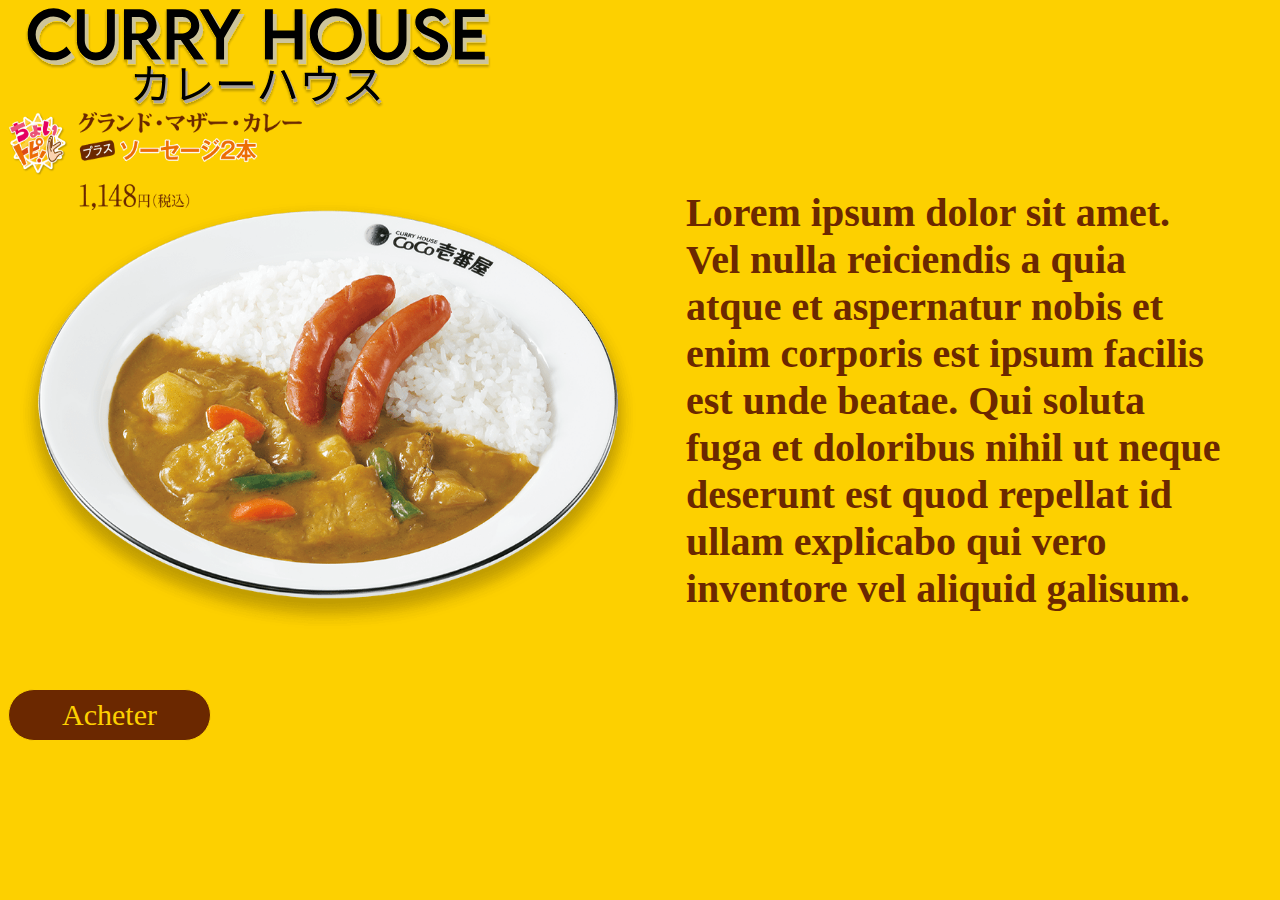
<file: index4.html>
<!DOCTYPE html>
<html lang="en">
<head>
    <meta charset="UTF-8">
    <meta name="viewport" content="width=device-width, initial-scale=1.0">
    <title>House Curry</title>

    <link rel="stylesheet" href="style4.css">
</head>
<body>
    <a href="index.html">
    <svg xmlns="http://www.w3.org/2000/svg" width="1092" height="235" viewBox="0 0 1092 235" fill="none">
        <g filter="url(#filter0_d_43_36)">
          <path d="M74.9434 133.904C41.4717 133.904 13.7129 106.365 13.7129 73.0401C13.7129 39.7881 41.4717 11.8828 74.6504 11.8828C89.958 12.1026 104.094 18.6211 115.666 29.9004L104.899 44.4756C96.623 36.1993 85.8564 30.7061 74.2842 30.7061C52.8975 30.7061 32.4629 49.4561 32.4629 73.1133C32.4629 96.917 53.1904 115.301 74.3574 115.301C86.4424 115.301 96.8428 109.295 104.973 101.238L115.666 116.18C105.485 126.214 92.5215 133.904 74.9434 133.904Z" fill="#C0C0C0" fill-opacity="0.8"/>
          <path d="M173.894 134.197C148.771 134.197 129.289 114.349 129.289 87.2491V13.9336H147.893V87.1758C147.893 103.509 159.392 115.447 173.82 115.447C188.249 115.447 199.895 103.509 199.895 87.1758V13.9336H218.571V87.2491C218.571 114.349 199.016 134.197 173.894 134.197Z" fill="#C0C0C0" fill-opacity="0.8"/>
          <path d="M327.775 132H304.997L273.21 86.2969H258.708V132H240.178L240.104 13.9336H276.799C298.771 13.9336 316.789 30.8526 316.789 51.8731C316.789 67.1075 306.975 80.3643 293.425 84.7588L327.775 132ZM258.635 70.9161H277.238C288.371 70.9893 297.673 61.9805 297.673 51.4336C297.673 40.4473 288.225 32.3174 277.238 32.3174H258.635V70.9161Z" fill="#C0C0C0" fill-opacity="0.8"/>
          <path d="M427.971 132H405.192L373.405 86.2969H358.903V132H340.373L340.3 13.9336H376.994C398.967 13.9336 416.984 30.8526 416.984 51.8731C416.984 67.1075 407.17 80.3643 393.62 84.7588L427.971 132ZM358.83 70.9161H377.434C388.566 70.9893 397.868 61.9805 397.868 51.4336C397.868 40.4473 388.42 32.3174 377.434 32.3174H358.83V70.9161Z" fill="#C0C0C0" fill-opacity="0.8"/>
          <path d="M456.828 132V81.5362L417.644 13.9336H438.518L465.983 60.9551L493.522 13.9336H514.396L475.212 81.5362V132H456.828Z" fill="#C0C0C0" fill-opacity="0.8"/>
          <path d="M641.032 13.9336H659.562V132H641.032V82.1221H589.909V132H571.452V13.9336H589.909V63.7383H641.032V13.9336Z" fill="#C0C0C0" fill-opacity="0.8"/>
          <path d="M737.639 133.904C704.094 133.904 676.701 106.512 676.701 73.1133C676.701 39.4219 704.094 11.8828 737.712 11.8828C771.257 11.8828 798.796 39.4219 798.796 73.1133C798.796 106.512 771.257 133.904 737.639 133.904ZM737.639 115.154C760.93 115.154 780.046 96.1846 780.046 72.9668C780.046 49.6026 760.93 30.5596 737.639 30.5596C714.348 30.5596 695.378 49.6026 695.378 72.9668C695.378 96.1846 714.348 115.154 737.639 115.154Z" fill="#C0C0C0" fill-opacity="0.8"/>
          <path d="M859.294 134.197C834.172 134.197 814.689 114.349 814.689 87.2491V13.9336H833.293V87.1758C833.293 103.509 844.792 115.447 859.221 115.447C873.649 115.447 885.295 103.509 885.295 87.1758V13.9336H903.972V87.2491C903.972 114.349 884.416 134.197 859.294 134.197Z" fill="#C0C0C0" fill-opacity="0.8"/>
          <path d="M959.562 133.978C940.153 133.978 925.432 124.896 918.693 111.272L933.342 100.799C938.615 110.027 948.43 115.301 959.782 115.301C973.039 115.301 983.073 108.929 983.073 99.92C983.073 89.0069 967.546 82.4151 953.776 76.4825C939.934 70.3301 924.553 63.1524 924.553 44.6221C924.553 25.2862 941.325 11.8096 962.565 11.8096C979.411 11.8096 992.009 19.9395 996.843 32.9034L983.073 42.4248C979.411 34.4414 971.281 29.9737 962.712 29.9737C951.872 29.9737 943.229 36.712 943.229 45.0616C943.229 54.2901 954.143 57.586 968.498 63.7383C987.175 71.9414 1001.68 80.9502 1001.68 99.5537C1001.68 120.501 983.513 133.978 959.562 133.978Z" fill="#C0C0C0" fill-opacity="0.8"/>
          <path d="M1087.96 32.1709H1036.17V62.42H1080.85V80.877H1036.17V113.543H1087.96V132H1017.64V13.9336H1087.96V32.1709Z" fill="#C0C0C0" fill-opacity="0.8"/>
          <path d="M65.9434 122.883C32.4717 122.883 4.71289 95.344 4.71289 62.0188C4.71289 28.7668 32.4717 0.861572 65.6504 0.861572C80.958 1.0813 95.0938 7.59985 106.666 18.8792L95.8994 33.4543C87.623 25.178 76.8564 19.6848 65.2842 19.6848C43.8975 19.6848 23.4629 38.4348 23.4629 62.092C23.4629 85.8958 44.1904 104.28 65.3574 104.28C77.4424 104.28 87.8428 98.2737 95.9727 90.217L106.666 105.158C96.4854 115.193 83.5215 122.883 65.9434 122.883Z" fill="black"/>
          <path d="M164.894 123.176C139.771 123.176 120.289 103.327 120.289 76.2278V2.91235H138.893V76.1545C138.893 92.4875 150.392 104.426 164.82 104.426C179.249 104.426 190.895 92.4875 190.895 76.1545V2.91235H209.571V76.2278C209.571 103.327 190.016 123.176 164.894 123.176Z" fill="black"/>
          <path d="M318.775 120.979H295.997L264.21 75.2756H249.708V120.979H231.178L231.104 2.91235H267.799C289.771 2.91235 307.789 19.8313 307.789 40.8518C307.789 56.0862 297.975 69.343 284.425 73.7375L318.775 120.979ZM249.635 59.8948H268.238C279.371 59.968 288.673 50.9592 288.673 40.4124C288.673 29.426 279.225 21.2961 268.238 21.2961H249.635V59.8948Z" fill="black"/>
          <path d="M418.971 120.979H396.192L364.405 75.2756H349.903V120.979H331.373L331.3 2.91235H367.994C389.967 2.91235 407.984 19.8313 407.984 40.8518C407.984 56.0862 398.17 69.343 384.62 73.7375L418.971 120.979ZM349.83 59.8948H368.434C379.566 59.968 388.868 50.9592 388.868 40.4124C388.868 29.426 379.42 21.2961 368.434 21.2961H349.83V59.8948Z" fill="black"/>
          <path d="M447.828 120.979V70.5149L408.644 2.91235H429.518L456.983 49.9338L484.522 2.91235H505.396L466.212 70.5149V120.979H447.828Z" fill="black"/>
          <path d="M632.032 2.91235H650.562V120.979H632.032V71.1008H580.909V120.979H562.452V2.91235H580.909V52.717H632.032V2.91235Z" fill="black"/>
          <path d="M728.639 122.883C695.094 122.883 667.701 95.4905 667.701 62.092C667.701 28.4006 695.094 0.861572 728.712 0.861572C762.257 0.861572 789.796 28.4006 789.796 62.092C789.796 95.4905 762.257 122.883 728.639 122.883ZM728.639 104.133C751.93 104.133 771.046 85.1633 771.046 61.9456C771.046 38.5813 751.93 19.5383 728.639 19.5383C705.348 19.5383 686.378 38.5813 686.378 61.9456C686.378 85.1633 705.348 104.133 728.639 104.133Z" fill="black"/>
          <path d="M850.294 123.176C825.172 123.176 805.689 103.327 805.689 76.2278V2.91235H824.293V76.1545C824.293 92.4875 835.792 104.426 850.221 104.426C864.649 104.426 876.295 92.4875 876.295 76.1545V2.91235H894.972V76.2278C894.972 103.327 875.416 123.176 850.294 123.176Z" fill="black"/>
          <path d="M950.562 122.956C931.153 122.956 916.432 113.874 909.693 100.251L924.342 89.7776C929.615 99.0061 939.43 104.28 950.782 104.28C964.039 104.28 974.073 97.9075 974.073 88.8987C974.073 77.9856 958.546 71.3938 944.776 65.4612C930.934 59.3088 915.553 52.1311 915.553 33.6008C915.553 14.2649 932.325 0.78833 953.565 0.78833C970.411 0.78833 983.009 8.91821 987.843 21.8821L974.073 31.4036C970.411 23.4202 962.281 18.9524 953.712 18.9524C942.872 18.9524 934.229 25.6907 934.229 34.0403C934.229 43.2688 945.143 46.5647 959.498 52.717C978.175 60.9202 992.677 69.929 992.677 88.5325C992.677 109.48 974.513 122.956 950.562 122.956Z" fill="black"/>
          <path d="M1078.96 21.1497H1027.17V51.3987H1071.85V69.8557H1027.17V102.522H1078.96V120.979H1008.64V2.91235H1078.96V21.1497Z" fill="black"/>
          <path d="M299.7 144.372C299.5 146.672 299.3 150.072 299.2 152.472C297.9 193.272 286.9 211.972 267.2 225.672L259.9 219.772C263.1 218.072 267.1 215.272 270.1 212.472C282.6 201.172 290.8 184.272 291 152.672C291 150.372 290.8 146.672 290.4 144.372H299.7ZM334.5 165.172C334.2 166.872 334 168.672 333.9 169.972C333.6 179.672 332.3 208.672 327.8 218.272C325.8 222.572 322.6 224.372 317.1 224.372C312.1 224.372 306.3 224.072 301.1 223.672L300.1 215.372C305.5 216.072 310.7 216.572 315 216.572C317.8 216.572 319.7 215.672 320.8 213.272C324.6 205.572 325.9 180.972 325.9 170.272H273.2C269.2 170.272 265.2 170.372 261.6 170.672V162.272C265.1 162.572 269.2 162.772 273.1 162.772H322.5C325.2 162.772 327.1 162.572 328.8 162.272L334.5 165.172Z" fill="#ADA69C"/>
          <path d="M371.2 219.872C371.9 218.272 372.1 216.872 372.1 214.972C372.1 208.672 372.1 167.272 372.1 157.772C372.1 155.072 371.7 150.572 371.3 148.672H381.1C380.8 151.072 380.4 154.872 380.4 157.672C380.4 167.172 380.4 209.372 380.4 214.472C399.6 209.572 422.7 196.472 435.2 180.372L439.7 187.372C426.7 203.472 406.1 215.772 381.1 223.072C380.1 223.372 378.5 223.872 376.9 224.772L371.2 219.872Z" fill="#ADA69C"/>
          <path d="M459.1 179.672C462.2 179.972 467.4 180.272 473.1 180.272C480.4 180.272 520.5 180.272 527.9 180.272C532.9 180.272 536.4 179.872 538.7 179.672V189.472C536.6 189.372 532.4 189.072 528 189.072C520.4 189.072 480.5 189.072 473.1 189.072C467.6 189.072 462.3 189.272 459.1 189.472V179.672Z" fill="#ADA69C"/>
          <path d="M569.947 191.372C574.247 180.972 578.447 165.772 579.747 154.272L588.647 156.072C588.047 158.272 587.347 161.172 586.847 163.372C585.547 169.572 581.947 184.372 577.747 194.672C574.147 203.772 568.647 214.072 563.047 222.072L554.547 218.472C560.847 210.172 566.447 199.672 569.947 191.372ZM619.147 187.472C615.147 177.172 609.047 163.272 604.647 155.872L612.747 153.172C616.747 160.372 623.147 174.172 627.347 184.772C631.447 194.672 636.747 209.972 639.347 219.072L630.547 221.872C627.947 211.672 623.347 198.172 619.147 187.472Z" fill="#ADA69C"/>
          <path d="M701.047 142.972C700.647 146.072 700.547 148.372 700.547 150.472C700.547 152.772 700.547 160.272 700.547 163.772H692.047C692.047 159.872 692.047 152.772 692.047 150.472C692.047 148.372 691.947 146.072 691.547 142.972H701.047ZM735.147 162.372C734.647 163.772 734.047 166.472 733.747 168.372C732.347 176.372 729.447 188.872 723.847 198.372C716.447 211.472 702.647 221.672 684.347 226.672L677.847 219.272C681.147 218.672 684.947 217.672 688.147 216.472C698.247 213.172 709.147 205.772 715.347 196.272C720.747 187.772 723.847 175.672 724.747 167.172H668.947C668.947 171.272 668.947 181.972 668.947 185.072C668.947 186.772 669.047 189.472 669.247 190.972H660.547C660.847 189.272 660.947 186.572 660.947 184.572C660.947 181.372 660.947 170.472 660.947 166.972C660.947 164.872 660.947 161.472 660.547 159.372C663.447 159.572 666.447 159.772 669.947 159.772H722.947C726.647 159.772 728.447 159.372 729.747 158.972L735.147 162.372Z" fill="#ADA69C"/>
          <path d="M826.947 156.172C826.347 156.972 825.047 159.172 824.547 160.472C820.547 170.372 812.947 184.372 804.647 193.572C793.447 206.072 779.147 217.972 763.347 225.172L756.947 218.472C773.147 212.272 787.847 200.272 798.147 188.872C804.947 181.172 812.247 169.272 814.847 160.972C811.247 160.972 779.247 160.972 775.847 160.972C772.247 160.972 766.847 161.372 765.747 161.472V152.472C767.047 152.672 772.747 153.072 775.847 153.072C779.747 153.072 810.647 153.072 814.447 153.072C817.647 153.072 820.347 152.772 821.947 152.272L826.947 156.172ZM805.947 188.372C816.747 197.372 830.047 211.372 836.847 219.672L829.947 225.772C822.747 216.272 811.047 203.472 800.247 193.972L805.947 188.372Z" fill="#ADA69C"/>
          <path d="M294.7 137.024C294.5 139.324 294.3 142.724 294.2 145.124C292.9 185.924 281.9 204.624 262.2 218.324L254.9 212.424C258.1 210.724 262.1 207.924 265.1 205.124C277.6 193.824 285.8 176.924 286 145.324C286 143.024 285.8 139.324 285.4 137.024H294.7ZM329.5 157.824C329.2 159.524 329 161.324 328.9 162.624C328.6 172.324 327.3 201.324 322.8 210.924C320.8 215.224 317.6 217.024 312.1 217.024C307.1 217.024 301.3 216.724 296.1 216.324L295.1 208.024C300.5 208.724 305.7 209.224 310 209.224C312.8 209.224 314.7 208.324 315.8 205.924C319.6 198.224 320.9 173.624 320.9 162.924H268.2C264.2 162.924 260.2 163.024 256.6 163.324V154.924C260.1 155.224 264.2 155.424 268.1 155.424H317.5C320.2 155.424 322.1 155.224 323.8 154.924L329.5 157.824Z" fill="black"/>
          <path d="M366.2 212.524C366.9 210.924 367.1 209.524 367.1 207.624C367.1 201.324 367.1 159.924 367.1 150.424C367.1 147.724 366.7 143.224 366.3 141.324H376.1C375.8 143.724 375.4 147.524 375.4 150.324C375.4 159.824 375.4 202.024 375.4 207.124C394.6 202.224 417.7 189.124 430.2 173.024L434.7 180.024C421.7 196.124 401.1 208.424 376.1 215.724C375.1 216.024 373.5 216.524 371.9 217.424L366.2 212.524Z" fill="black"/>
          <path d="M454.1 172.324C457.2 172.624 462.4 172.924 468.1 172.924C475.4 172.924 515.5 172.924 522.9 172.924C527.9 172.924 531.4 172.524 533.7 172.324V182.124C531.6 182.024 527.4 181.724 523 181.724C515.4 181.724 475.5 181.724 468.1 181.724C462.6 181.724 457.3 181.924 454.1 182.124V172.324Z" fill="black"/>
          <path d="M564.947 184.024C569.247 173.624 573.447 158.424 574.747 146.924L583.647 148.724C583.047 150.924 582.347 153.824 581.847 156.024C580.547 162.224 576.947 177.024 572.747 187.324C569.147 196.424 563.647 206.724 558.047 214.724L549.547 211.124C555.847 202.824 561.447 192.324 564.947 184.024ZM614.147 180.124C610.147 169.824 604.047 155.924 599.647 148.524L607.747 145.824C611.747 153.024 618.147 166.824 622.347 177.424C626.447 187.324 631.747 202.624 634.347 211.724L625.547 214.524C622.947 204.324 618.347 190.824 614.147 180.124Z" fill="black"/>
          <path d="M696.047 135.624C695.647 138.724 695.547 141.024 695.547 143.124C695.547 145.424 695.547 152.924 695.547 156.424H687.047C687.047 152.524 687.047 145.424 687.047 143.124C687.047 141.024 686.947 138.724 686.547 135.624H696.047ZM730.147 155.024C729.647 156.424 729.047 159.124 728.747 161.024C727.347 169.024 724.447 181.524 718.847 191.024C711.447 204.124 697.647 214.324 679.347 219.324L672.847 211.924C676.147 211.324 679.947 210.324 683.147 209.124C693.247 205.824 704.147 198.424 710.347 188.924C715.747 180.424 718.847 168.324 719.747 159.824H663.947C663.947 163.924 663.947 174.624 663.947 177.724C663.947 179.424 664.047 182.124 664.247 183.624H655.547C655.847 181.924 655.947 179.224 655.947 177.224C655.947 174.024 655.947 163.124 655.947 159.624C655.947 157.524 655.947 154.124 655.547 152.024C658.447 152.224 661.447 152.424 664.947 152.424H717.947C721.647 152.424 723.447 152.024 724.747 151.624L730.147 155.024Z" fill="black"/>
          <path d="M821.947 148.824C821.347 149.624 820.047 151.824 819.547 153.124C815.547 163.024 807.947 177.024 799.647 186.224C788.447 198.724 774.147 210.624 758.347 217.824L751.947 211.124C768.147 204.924 782.847 192.924 793.147 181.524C799.947 173.824 807.247 161.924 809.847 153.624C806.247 153.624 774.247 153.624 770.847 153.624C767.247 153.624 761.847 154.024 760.747 154.124V145.124C762.047 145.324 767.747 145.724 770.847 145.724C774.747 145.724 805.647 145.724 809.447 145.724C812.647 145.724 815.347 145.424 816.947 144.924L821.947 148.824ZM800.947 181.024C811.747 190.024 825.047 204.024 831.847 212.324L824.947 218.424C817.747 208.924 806.047 196.124 795.247 186.624L800.947 181.024Z" fill="black"/>
        </g>
        <defs>
          <filter id="filter0_d_43_36" x="0.712891" y="0.78833" width="1091.24" height="233.883" filterUnits="userSpaceOnUse" color-interpolation-filters="sRGB">
            <feFlood flood-opacity="0" result="BackgroundImageFix"/>
            <feColorMatrix in="SourceAlpha" type="matrix" values="0 0 0 0 0 0 0 0 0 0 0 0 0 0 0 0 0 0 127 0" result="hardAlpha"/>
            <feOffset dy="4"/>
            <feGaussianBlur stdDeviation="2"/>
            <feComposite in2="hardAlpha" operator="out"/>
            <feColorMatrix type="matrix" values="0 0 0 0 0 0 0 0 0 0 0 0 0 0 0 0 0 0 0.25 0"/>
            <feBlend mode="normal" in2="BackgroundImageFix" result="effect1_dropShadow_43_36"/>
            <feBlend mode="normal" in="SourceGraphic" in2="effect1_dropShadow_43_36" result="shape"/>
          </filter>
        </defs>
      </svg>
    </a>
      <div class="produit">
    <img class="plats1" src="images/plats3.png" alt="">
    <h1>
        Lorem ipsum dolor sit amet. 
        Vel nulla reiciendis a quia 
        atque et aspernatur nobis et enim corporis est ipsum 
        facilis est unde beatae.
        Qui soluta fuga et doloribus
        nihil ut neque deserunt est quod 
        repellat id ullam explicabo qui vero
        inventore vel aliquid galisum.
    </h1>
    </div>
    <a href="404.html">
        <button id="acheter">Acheter</button>
    </a>
</body>
</html>
</file>
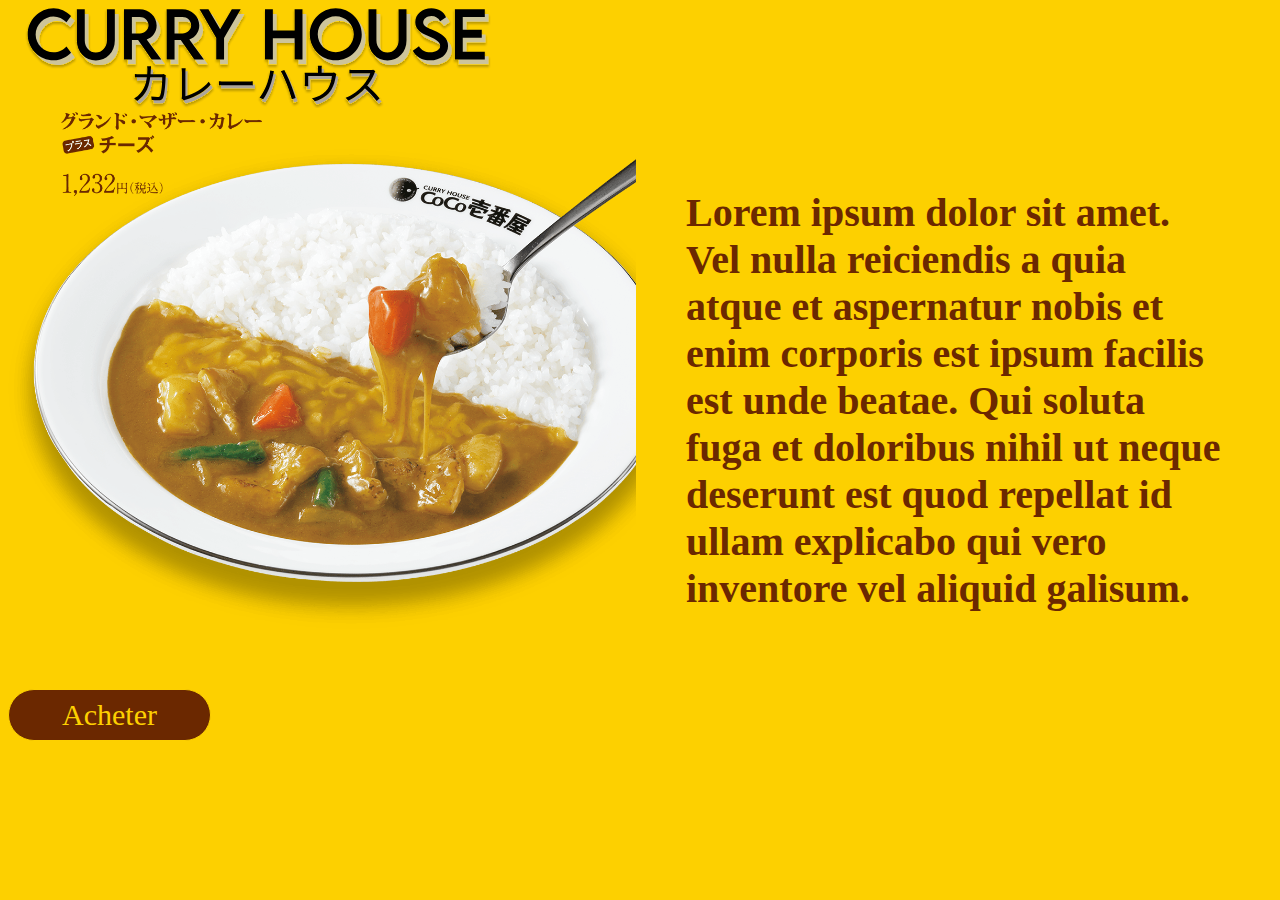
<file: index5.html>
<!DOCTYPE html>
<html lang="en">
<head>
    <meta charset="UTF-8">
    <meta name="viewport" content="width=device-width, initial-scale=1.0">
    <title>House Curry</title>

    <link rel="stylesheet" href="style5.css">
</head>
<body>
    <a href="index.html">
    <svg xmlns="http://www.w3.org/2000/svg" width="1092" height="235" viewBox="0 0 1092 235" fill="none">
        <g filter="url(#filter0_d_43_36)">
          <path d="M74.9434 133.904C41.4717 133.904 13.7129 106.365 13.7129 73.0401C13.7129 39.7881 41.4717 11.8828 74.6504 11.8828C89.958 12.1026 104.094 18.6211 115.666 29.9004L104.899 44.4756C96.623 36.1993 85.8564 30.7061 74.2842 30.7061C52.8975 30.7061 32.4629 49.4561 32.4629 73.1133C32.4629 96.917 53.1904 115.301 74.3574 115.301C86.4424 115.301 96.8428 109.295 104.973 101.238L115.666 116.18C105.485 126.214 92.5215 133.904 74.9434 133.904Z" fill="#C0C0C0" fill-opacity="0.8"/>
          <path d="M173.894 134.197C148.771 134.197 129.289 114.349 129.289 87.2491V13.9336H147.893V87.1758C147.893 103.509 159.392 115.447 173.82 115.447C188.249 115.447 199.895 103.509 199.895 87.1758V13.9336H218.571V87.2491C218.571 114.349 199.016 134.197 173.894 134.197Z" fill="#C0C0C0" fill-opacity="0.8"/>
          <path d="M327.775 132H304.997L273.21 86.2969H258.708V132H240.178L240.104 13.9336H276.799C298.771 13.9336 316.789 30.8526 316.789 51.8731C316.789 67.1075 306.975 80.3643 293.425 84.7588L327.775 132ZM258.635 70.9161H277.238C288.371 70.9893 297.673 61.9805 297.673 51.4336C297.673 40.4473 288.225 32.3174 277.238 32.3174H258.635V70.9161Z" fill="#C0C0C0" fill-opacity="0.8"/>
          <path d="M427.971 132H405.192L373.405 86.2969H358.903V132H340.373L340.3 13.9336H376.994C398.967 13.9336 416.984 30.8526 416.984 51.8731C416.984 67.1075 407.17 80.3643 393.62 84.7588L427.971 132ZM358.83 70.9161H377.434C388.566 70.9893 397.868 61.9805 397.868 51.4336C397.868 40.4473 388.42 32.3174 377.434 32.3174H358.83V70.9161Z" fill="#C0C0C0" fill-opacity="0.8"/>
          <path d="M456.828 132V81.5362L417.644 13.9336H438.518L465.983 60.9551L493.522 13.9336H514.396L475.212 81.5362V132H456.828Z" fill="#C0C0C0" fill-opacity="0.8"/>
          <path d="M641.032 13.9336H659.562V132H641.032V82.1221H589.909V132H571.452V13.9336H589.909V63.7383H641.032V13.9336Z" fill="#C0C0C0" fill-opacity="0.8"/>
          <path d="M737.639 133.904C704.094 133.904 676.701 106.512 676.701 73.1133C676.701 39.4219 704.094 11.8828 737.712 11.8828C771.257 11.8828 798.796 39.4219 798.796 73.1133C798.796 106.512 771.257 133.904 737.639 133.904ZM737.639 115.154C760.93 115.154 780.046 96.1846 780.046 72.9668C780.046 49.6026 760.93 30.5596 737.639 30.5596C714.348 30.5596 695.378 49.6026 695.378 72.9668C695.378 96.1846 714.348 115.154 737.639 115.154Z" fill="#C0C0C0" fill-opacity="0.8"/>
          <path d="M859.294 134.197C834.172 134.197 814.689 114.349 814.689 87.2491V13.9336H833.293V87.1758C833.293 103.509 844.792 115.447 859.221 115.447C873.649 115.447 885.295 103.509 885.295 87.1758V13.9336H903.972V87.2491C903.972 114.349 884.416 134.197 859.294 134.197Z" fill="#C0C0C0" fill-opacity="0.8"/>
          <path d="M959.562 133.978C940.153 133.978 925.432 124.896 918.693 111.272L933.342 100.799C938.615 110.027 948.43 115.301 959.782 115.301C973.039 115.301 983.073 108.929 983.073 99.92C983.073 89.0069 967.546 82.4151 953.776 76.4825C939.934 70.3301 924.553 63.1524 924.553 44.6221C924.553 25.2862 941.325 11.8096 962.565 11.8096C979.411 11.8096 992.009 19.9395 996.843 32.9034L983.073 42.4248C979.411 34.4414 971.281 29.9737 962.712 29.9737C951.872 29.9737 943.229 36.712 943.229 45.0616C943.229 54.2901 954.143 57.586 968.498 63.7383C987.175 71.9414 1001.68 80.9502 1001.68 99.5537C1001.68 120.501 983.513 133.978 959.562 133.978Z" fill="#C0C0C0" fill-opacity="0.8"/>
          <path d="M1087.96 32.1709H1036.17V62.42H1080.85V80.877H1036.17V113.543H1087.96V132H1017.64V13.9336H1087.96V32.1709Z" fill="#C0C0C0" fill-opacity="0.8"/>
          <path d="M65.9434 122.883C32.4717 122.883 4.71289 95.344 4.71289 62.0188C4.71289 28.7668 32.4717 0.861572 65.6504 0.861572C80.958 1.0813 95.0938 7.59985 106.666 18.8792L95.8994 33.4543C87.623 25.178 76.8564 19.6848 65.2842 19.6848C43.8975 19.6848 23.4629 38.4348 23.4629 62.092C23.4629 85.8958 44.1904 104.28 65.3574 104.28C77.4424 104.28 87.8428 98.2737 95.9727 90.217L106.666 105.158C96.4854 115.193 83.5215 122.883 65.9434 122.883Z" fill="black"/>
          <path d="M164.894 123.176C139.771 123.176 120.289 103.327 120.289 76.2278V2.91235H138.893V76.1545C138.893 92.4875 150.392 104.426 164.82 104.426C179.249 104.426 190.895 92.4875 190.895 76.1545V2.91235H209.571V76.2278C209.571 103.327 190.016 123.176 164.894 123.176Z" fill="black"/>
          <path d="M318.775 120.979H295.997L264.21 75.2756H249.708V120.979H231.178L231.104 2.91235H267.799C289.771 2.91235 307.789 19.8313 307.789 40.8518C307.789 56.0862 297.975 69.343 284.425 73.7375L318.775 120.979ZM249.635 59.8948H268.238C279.371 59.968 288.673 50.9592 288.673 40.4124C288.673 29.426 279.225 21.2961 268.238 21.2961H249.635V59.8948Z" fill="black"/>
          <path d="M418.971 120.979H396.192L364.405 75.2756H349.903V120.979H331.373L331.3 2.91235H367.994C389.967 2.91235 407.984 19.8313 407.984 40.8518C407.984 56.0862 398.17 69.343 384.62 73.7375L418.971 120.979ZM349.83 59.8948H368.434C379.566 59.968 388.868 50.9592 388.868 40.4124C388.868 29.426 379.42 21.2961 368.434 21.2961H349.83V59.8948Z" fill="black"/>
          <path d="M447.828 120.979V70.5149L408.644 2.91235H429.518L456.983 49.9338L484.522 2.91235H505.396L466.212 70.5149V120.979H447.828Z" fill="black"/>
          <path d="M632.032 2.91235H650.562V120.979H632.032V71.1008H580.909V120.979H562.452V2.91235H580.909V52.717H632.032V2.91235Z" fill="black"/>
          <path d="M728.639 122.883C695.094 122.883 667.701 95.4905 667.701 62.092C667.701 28.4006 695.094 0.861572 728.712 0.861572C762.257 0.861572 789.796 28.4006 789.796 62.092C789.796 95.4905 762.257 122.883 728.639 122.883ZM728.639 104.133C751.93 104.133 771.046 85.1633 771.046 61.9456C771.046 38.5813 751.93 19.5383 728.639 19.5383C705.348 19.5383 686.378 38.5813 686.378 61.9456C686.378 85.1633 705.348 104.133 728.639 104.133Z" fill="black"/>
          <path d="M850.294 123.176C825.172 123.176 805.689 103.327 805.689 76.2278V2.91235H824.293V76.1545C824.293 92.4875 835.792 104.426 850.221 104.426C864.649 104.426 876.295 92.4875 876.295 76.1545V2.91235H894.972V76.2278C894.972 103.327 875.416 123.176 850.294 123.176Z" fill="black"/>
          <path d="M950.562 122.956C931.153 122.956 916.432 113.874 909.693 100.251L924.342 89.7776C929.615 99.0061 939.43 104.28 950.782 104.28C964.039 104.28 974.073 97.9075 974.073 88.8987C974.073 77.9856 958.546 71.3938 944.776 65.4612C930.934 59.3088 915.553 52.1311 915.553 33.6008C915.553 14.2649 932.325 0.78833 953.565 0.78833C970.411 0.78833 983.009 8.91821 987.843 21.8821L974.073 31.4036C970.411 23.4202 962.281 18.9524 953.712 18.9524C942.872 18.9524 934.229 25.6907 934.229 34.0403C934.229 43.2688 945.143 46.5647 959.498 52.717C978.175 60.9202 992.677 69.929 992.677 88.5325C992.677 109.48 974.513 122.956 950.562 122.956Z" fill="black"/>
          <path d="M1078.96 21.1497H1027.17V51.3987H1071.85V69.8557H1027.17V102.522H1078.96V120.979H1008.64V2.91235H1078.96V21.1497Z" fill="black"/>
          <path d="M299.7 144.372C299.5 146.672 299.3 150.072 299.2 152.472C297.9 193.272 286.9 211.972 267.2 225.672L259.9 219.772C263.1 218.072 267.1 215.272 270.1 212.472C282.6 201.172 290.8 184.272 291 152.672C291 150.372 290.8 146.672 290.4 144.372H299.7ZM334.5 165.172C334.2 166.872 334 168.672 333.9 169.972C333.6 179.672 332.3 208.672 327.8 218.272C325.8 222.572 322.6 224.372 317.1 224.372C312.1 224.372 306.3 224.072 301.1 223.672L300.1 215.372C305.5 216.072 310.7 216.572 315 216.572C317.8 216.572 319.7 215.672 320.8 213.272C324.6 205.572 325.9 180.972 325.9 170.272H273.2C269.2 170.272 265.2 170.372 261.6 170.672V162.272C265.1 162.572 269.2 162.772 273.1 162.772H322.5C325.2 162.772 327.1 162.572 328.8 162.272L334.5 165.172Z" fill="#ADA69C"/>
          <path d="M371.2 219.872C371.9 218.272 372.1 216.872 372.1 214.972C372.1 208.672 372.1 167.272 372.1 157.772C372.1 155.072 371.7 150.572 371.3 148.672H381.1C380.8 151.072 380.4 154.872 380.4 157.672C380.4 167.172 380.4 209.372 380.4 214.472C399.6 209.572 422.7 196.472 435.2 180.372L439.7 187.372C426.7 203.472 406.1 215.772 381.1 223.072C380.1 223.372 378.5 223.872 376.9 224.772L371.2 219.872Z" fill="#ADA69C"/>
          <path d="M459.1 179.672C462.2 179.972 467.4 180.272 473.1 180.272C480.4 180.272 520.5 180.272 527.9 180.272C532.9 180.272 536.4 179.872 538.7 179.672V189.472C536.6 189.372 532.4 189.072 528 189.072C520.4 189.072 480.5 189.072 473.1 189.072C467.6 189.072 462.3 189.272 459.1 189.472V179.672Z" fill="#ADA69C"/>
          <path d="M569.947 191.372C574.247 180.972 578.447 165.772 579.747 154.272L588.647 156.072C588.047 158.272 587.347 161.172 586.847 163.372C585.547 169.572 581.947 184.372 577.747 194.672C574.147 203.772 568.647 214.072 563.047 222.072L554.547 218.472C560.847 210.172 566.447 199.672 569.947 191.372ZM619.147 187.472C615.147 177.172 609.047 163.272 604.647 155.872L612.747 153.172C616.747 160.372 623.147 174.172 627.347 184.772C631.447 194.672 636.747 209.972 639.347 219.072L630.547 221.872C627.947 211.672 623.347 198.172 619.147 187.472Z" fill="#ADA69C"/>
          <path d="M701.047 142.972C700.647 146.072 700.547 148.372 700.547 150.472C700.547 152.772 700.547 160.272 700.547 163.772H692.047C692.047 159.872 692.047 152.772 692.047 150.472C692.047 148.372 691.947 146.072 691.547 142.972H701.047ZM735.147 162.372C734.647 163.772 734.047 166.472 733.747 168.372C732.347 176.372 729.447 188.872 723.847 198.372C716.447 211.472 702.647 221.672 684.347 226.672L677.847 219.272C681.147 218.672 684.947 217.672 688.147 216.472C698.247 213.172 709.147 205.772 715.347 196.272C720.747 187.772 723.847 175.672 724.747 167.172H668.947C668.947 171.272 668.947 181.972 668.947 185.072C668.947 186.772 669.047 189.472 669.247 190.972H660.547C660.847 189.272 660.947 186.572 660.947 184.572C660.947 181.372 660.947 170.472 660.947 166.972C660.947 164.872 660.947 161.472 660.547 159.372C663.447 159.572 666.447 159.772 669.947 159.772H722.947C726.647 159.772 728.447 159.372 729.747 158.972L735.147 162.372Z" fill="#ADA69C"/>
          <path d="M826.947 156.172C826.347 156.972 825.047 159.172 824.547 160.472C820.547 170.372 812.947 184.372 804.647 193.572C793.447 206.072 779.147 217.972 763.347 225.172L756.947 218.472C773.147 212.272 787.847 200.272 798.147 188.872C804.947 181.172 812.247 169.272 814.847 160.972C811.247 160.972 779.247 160.972 775.847 160.972C772.247 160.972 766.847 161.372 765.747 161.472V152.472C767.047 152.672 772.747 153.072 775.847 153.072C779.747 153.072 810.647 153.072 814.447 153.072C817.647 153.072 820.347 152.772 821.947 152.272L826.947 156.172ZM805.947 188.372C816.747 197.372 830.047 211.372 836.847 219.672L829.947 225.772C822.747 216.272 811.047 203.472 800.247 193.972L805.947 188.372Z" fill="#ADA69C"/>
          <path d="M294.7 137.024C294.5 139.324 294.3 142.724 294.2 145.124C292.9 185.924 281.9 204.624 262.2 218.324L254.9 212.424C258.1 210.724 262.1 207.924 265.1 205.124C277.6 193.824 285.8 176.924 286 145.324C286 143.024 285.8 139.324 285.4 137.024H294.7ZM329.5 157.824C329.2 159.524 329 161.324 328.9 162.624C328.6 172.324 327.3 201.324 322.8 210.924C320.8 215.224 317.6 217.024 312.1 217.024C307.1 217.024 301.3 216.724 296.1 216.324L295.1 208.024C300.5 208.724 305.7 209.224 310 209.224C312.8 209.224 314.7 208.324 315.8 205.924C319.6 198.224 320.9 173.624 320.9 162.924H268.2C264.2 162.924 260.2 163.024 256.6 163.324V154.924C260.1 155.224 264.2 155.424 268.1 155.424H317.5C320.2 155.424 322.1 155.224 323.8 154.924L329.5 157.824Z" fill="black"/>
          <path d="M366.2 212.524C366.9 210.924 367.1 209.524 367.1 207.624C367.1 201.324 367.1 159.924 367.1 150.424C367.1 147.724 366.7 143.224 366.3 141.324H376.1C375.8 143.724 375.4 147.524 375.4 150.324C375.4 159.824 375.4 202.024 375.4 207.124C394.6 202.224 417.7 189.124 430.2 173.024L434.7 180.024C421.7 196.124 401.1 208.424 376.1 215.724C375.1 216.024 373.5 216.524 371.9 217.424L366.2 212.524Z" fill="black"/>
          <path d="M454.1 172.324C457.2 172.624 462.4 172.924 468.1 172.924C475.4 172.924 515.5 172.924 522.9 172.924C527.9 172.924 531.4 172.524 533.7 172.324V182.124C531.6 182.024 527.4 181.724 523 181.724C515.4 181.724 475.5 181.724 468.1 181.724C462.6 181.724 457.3 181.924 454.1 182.124V172.324Z" fill="black"/>
          <path d="M564.947 184.024C569.247 173.624 573.447 158.424 574.747 146.924L583.647 148.724C583.047 150.924 582.347 153.824 581.847 156.024C580.547 162.224 576.947 177.024 572.747 187.324C569.147 196.424 563.647 206.724 558.047 214.724L549.547 211.124C555.847 202.824 561.447 192.324 564.947 184.024ZM614.147 180.124C610.147 169.824 604.047 155.924 599.647 148.524L607.747 145.824C611.747 153.024 618.147 166.824 622.347 177.424C626.447 187.324 631.747 202.624 634.347 211.724L625.547 214.524C622.947 204.324 618.347 190.824 614.147 180.124Z" fill="black"/>
          <path d="M696.047 135.624C695.647 138.724 695.547 141.024 695.547 143.124C695.547 145.424 695.547 152.924 695.547 156.424H687.047C687.047 152.524 687.047 145.424 687.047 143.124C687.047 141.024 686.947 138.724 686.547 135.624H696.047ZM730.147 155.024C729.647 156.424 729.047 159.124 728.747 161.024C727.347 169.024 724.447 181.524 718.847 191.024C711.447 204.124 697.647 214.324 679.347 219.324L672.847 211.924C676.147 211.324 679.947 210.324 683.147 209.124C693.247 205.824 704.147 198.424 710.347 188.924C715.747 180.424 718.847 168.324 719.747 159.824H663.947C663.947 163.924 663.947 174.624 663.947 177.724C663.947 179.424 664.047 182.124 664.247 183.624H655.547C655.847 181.924 655.947 179.224 655.947 177.224C655.947 174.024 655.947 163.124 655.947 159.624C655.947 157.524 655.947 154.124 655.547 152.024C658.447 152.224 661.447 152.424 664.947 152.424H717.947C721.647 152.424 723.447 152.024 724.747 151.624L730.147 155.024Z" fill="black"/>
          <path d="M821.947 148.824C821.347 149.624 820.047 151.824 819.547 153.124C815.547 163.024 807.947 177.024 799.647 186.224C788.447 198.724 774.147 210.624 758.347 217.824L751.947 211.124C768.147 204.924 782.847 192.924 793.147 181.524C799.947 173.824 807.247 161.924 809.847 153.624C806.247 153.624 774.247 153.624 770.847 153.624C767.247 153.624 761.847 154.024 760.747 154.124V145.124C762.047 145.324 767.747 145.724 770.847 145.724C774.747 145.724 805.647 145.724 809.447 145.724C812.647 145.724 815.347 145.424 816.947 144.924L821.947 148.824ZM800.947 181.024C811.747 190.024 825.047 204.024 831.847 212.324L824.947 218.424C817.747 208.924 806.047 196.124 795.247 186.624L800.947 181.024Z" fill="black"/>
        </g>
        <defs>
          <filter id="filter0_d_43_36" x="0.712891" y="0.78833" width="1091.24" height="233.883" filterUnits="userSpaceOnUse" color-interpolation-filters="sRGB">
            <feFlood flood-opacity="0" result="BackgroundImageFix"/>
            <feColorMatrix in="SourceAlpha" type="matrix" values="0 0 0 0 0 0 0 0 0 0 0 0 0 0 0 0 0 0 127 0" result="hardAlpha"/>
            <feOffset dy="4"/>
            <feGaussianBlur stdDeviation="2"/>
            <feComposite in2="hardAlpha" operator="out"/>
            <feColorMatrix type="matrix" values="0 0 0 0 0 0 0 0 0 0 0 0 0 0 0 0 0 0 0.25 0"/>
            <feBlend mode="normal" in2="BackgroundImageFix" result="effect1_dropShadow_43_36"/>
            <feBlend mode="normal" in="SourceGraphic" in2="effect1_dropShadow_43_36" result="shape"/>
          </filter>
        </defs>
      </svg>
    </a>
      <div class="produit">
    <img class="plats1" src="images/plats4.png" alt="">
    <h1>
        Lorem ipsum dolor sit amet. 
        Vel nulla reiciendis a quia 
        atque et aspernatur nobis et enim corporis est ipsum 
        facilis est unde beatae.
        Qui soluta fuga et doloribus
        nihil ut neque deserunt est quod 
        repellat id ullam explicabo qui vero
        inventore vel aliquid galisum.
    </h1>
    </div>
    <a href="404.html">
        <button id="acheter">Acheter</button>
    </a>
</body>
</html>
</file>
<file: style.css>
* {
    margin: auto;
    padding: 0;
    box-sizing: border-box;
    text-align: center;
}
.titlePage {
    position: relative;
    cursor: pointer;
    width: auto;
    border: 0px solid #FFD299;
    padding: 450px 10px;
    background-image: url(images/Component\ 10.png), linear-gradient(180deg, #FFD299 40%, #FFD299);
    background-repeat: no-repeat, no-repeat, no-repeat;
    background-position: 50% 50%, 50% 50%, 50% 50%;
    background-size: auto, auto, auto;
    
}
body {
    background-color: #FDD000;
}
h2 {
    font-size: 50px;
    text-align: left;
    font-family: lemon milk light;
    color: #6B2800;
    padding: 50px 50px;
}

.plats1 {
    width: 728px;
    height: 617px;
    flex-shrink: 0;
}
.plats2 {
    width: 690px;
    height: 550px;
    flex-shrink: 0;
}
.plats3 {
    width: 648px;
    height: 493px;
    flex-shrink: 0;
}
.plats4 {
    width: 828px;
    height: 629px;
    flex-shrink: 0;
}
h3 {
    color: #6B2800;
    font-family: "LEMON MILK";
    font-size: 50px;
    font-style: normal;
    font-weight: 400;
    line-height: normal;
    text-align: left;
}
.offres {
    position: relative;
    cursor: pointer;
    width : 1371px;
    height : 286px;
    display: flex;
    align-items: stretch;
}
h4 {
    color: #6B2800;
    font-family: "LEMON MILK";

}
.contact {
    text-decoration: none;
    font-style: normal;
    font-weight: 400;
    line-height: normal;
    margin: 0px 0px;
}
a {
    text-decoration: none;
    color: #6B2800;
    font-family: "LEMON MILK";
    font-size: 30px;
    align-items: center;
    margin: 0px 0px;
    
}
/* On fait le responsive pour téléphone de 600px */
@media only screen and (max-width: 600px) {
     nav {
        flex-direction: column;
        display: flex;
        align-items: center;
    }

    body {
        flex-direction: column;
        display: block;
  }

  .titlePage {
    flex-direction: column;
    display: block;
  }
}
</file>
<file: contact.css>
body {
    background-color: #FDD000;
}
svg {
    color: #000;
    text-shadow: 0px 4px 4px rgba(0, 0, 0, 0.25);
    font-family: "LEMON MILK";
    font-size: 50px;
    font-style: normal;
    font-weight: 600;
    line-height: normal;
    width: 500px;
    height: 100px;
    flex-shrink: 0;
}
h1 {
    color: #6B2800;
    font-family: "LEMON MILK";
    font-size: 50px;
    font-style: normal;
    padding: 20px 50px;
    font-weight: 400;
    line-height: normal;
    text-align: left;
}
.apropos{
    font-size: 25px;
    text-align: left;
    font-family: lemon milk light;
    color: #6B2800;
    padding: 20px 50px;
}
</file>
<file: style2.css>
body {
    background-color: #FDD000;

}
svg {
    color: #000;
    text-shadow: 0px 4px 4px rgba(0, 0, 0, 0.25);
    font-family: "LEMON MILK";
    font-size: 50px;
    font-style: normal;
    font-weight: 600;
    line-height: normal;
    width: 500px;
    height: 100px;
    flex-shrink: 0;
}
.produit {
    background-color: #FDD000;
    display: flex;
    align-items: stretch;
}
.plats {
    color: #6B2800;
    font-size: 40px;
    text-align: left;
    font-family: lemon milk light;
    color: #6B2800;
    padding: 50px 50px;
}
.plats1 {
    width: 628px;
    height: 517px;
    flex-shrink: 0;
    display: flex;
    align-items: stretch;
}
.buttonacheter {
    text-decoration: none;
    width: 203px;
    display: flex;
    justify-content: flex-end;
}
button {
    text-decoration: none;
    border-radius: 50px;
    border: 1px solid #FDD000;
    background: #6B2800;
    width: 203px;
    height: 52px;
    flex-shrink: 0;
    color: #FDD000;
    font-family: "LEMON MILK";
    font-size: 30px;
    font-style: normal;
    font-weight: 400;
    line-height: normal;
}

h1 {
    color: #6B2800;
    font-size: 20px;
    text-align: left;
    font-family: lemon milk light;
    color: #6B2800;
    padding: 50px 50px;
}


/* On fait le responsive pour téléphone de 600px */
@media only screen and (max-width: 600px) {
    nav {
       flex-direction: column;
       display: block;
   }

   body {
       flex-direction: column;
       display: block;
 }

 .titlePage {
   flex-direction: column;
   display: block;
 }
}
</file>
<file: style3.css>
body {
    background-color: #FDD000;

}
svg {
    color: #000;
    text-shadow: 0px 4px 4px rgba(0, 0, 0, 0.25);
    font-family: "LEMON MILK";
    font-size: 50px;
    font-style: normal;
    font-weight: 600;
    line-height: normal;
    width: 500px;
    height: 100px;
    flex-shrink: 0;
}
.produit {
    background-color: #FDD000;
    display: flex;
    align-items: stretch;
}
h1 {
    color: #6B2800;
    font-size: 40px;
    text-align: left;
    font-family: lemon milk light;
    color: #6B2800;
    padding: 50px 50px;
}
.plats1 {
    width: 628px;
    height: 517px;
    flex-shrink: 0;
    display: flex;
    align-items: stretch;
    align-items: right;
}
button {
    text-decoration: none;
    border-radius: 50px;
    border: 1px solid #FDD000;
    background: #6B2800;
    width: 203px;
    height: 52px;
    flex-shrink: 0;
    color: #FDD000;
    font-family: "LEMON MILK";
    font-size: 30px;
    font-style: normal;
    font-weight: 400;
    line-height: normal;
}
/* On fait le responsive pour téléphone de 600px */
@media only screen and (max-width: 600px) {
    nav {
       flex-direction: column;
       display: block;
   }

   body {
       flex-direction: column;
       display: block;
 }

 .titlePage {
   flex-direction: column;
   display: block;
 }
}
</file>
<file: style4.css>
body {
    background-color: #FDD000;

}
svg {
    color: #000;
    text-shadow: 0px 4px 4px rgba(0, 0, 0, 0.25);
    font-family: "LEMON MILK";
    font-size: 50px;
    font-style: normal;
    font-weight: 600;
    line-height: normal;
    width: 500px;
    height: 100px;
    flex-shrink: 0;
}
.produit {
    background-color: #FDD000;
    display: flex;
    align-items: stretch;
}
h1 {
    color: #6B2800;
    font-size: 40px;
    text-align: left;
    font-family: lemon milk light;
    color: #6B2800;
    padding: 50px 50px;
}
.plats1 {
    width: 628px;
    height: 517px;
    flex-shrink: 0;
    display: flex;
    align-items: stretch;
}
button {
    text-decoration: none;
    border-radius: 50px;
    border: 1px solid #FDD000;
    background: #6B2800;
    width: 203px;
    height: 52px;
    flex-shrink: 0;
    color: #FDD000;
    font-family: "LEMON MILK";
    font-size: 30px;
    font-style: normal;
    font-weight: 400;
    line-height: normal;
}
/* On fait le responsive pour téléphone de 600px */
@media only screen and (max-width: 600px) {
    nav {
       flex-direction: column;
       display: block;
   }

   body {
       flex-direction: column;
       display: block;
 }

 .titlePage {
   flex-direction: column;
   display: block;
 }
}
</file>
<file: style5.css>
body {
    background-color: #FDD000;

}
svg {
    color: #000;
    text-shadow: 0px 4px 4px rgba(0, 0, 0, 0.25);
    font-family: "LEMON MILK";
    font-size: 50px;
    font-style: normal;
    font-weight: 600;
    line-height: normal;
    width: 500px;
    height: 100px;
    flex-shrink: 0;
}
.produit {
    background-color: #FDD000;
    display: flex;
    align-items: stretch;
}
h1 {
    color: #6B2800;
    font-size: 40px;
    text-align: left;
    font-family: lemon milk light;
    color: #6B2800;
    padding: 50px 50px;
}
.plats1 {
    width: 628px;
    height: 517px;
    flex-shrink: 0;
    display: flex;
    align-items: stretch;
}
button {
    text-decoration: none;
    border-radius: 50px;
    border: 1px solid #FDD000;
    background: #6B2800;
    width: 203px;
    height: 52px;
    flex-shrink: 0;
    color: #FDD000;
    font-family: "LEMON MILK";
    font-size: 30px;
    font-style: normal;
    font-weight: 400;
    line-height: normal;
}
/* On fait le responsive pour téléphone de 600px */
@media only screen and (max-width: 600px) {
    nav {
       flex-direction: column;
       display: block;
   }

   body {
       flex-direction: column;
       display: block;
 }

 .titlePage {
   flex-direction: column;
   display: block;
 }
}
</file>
